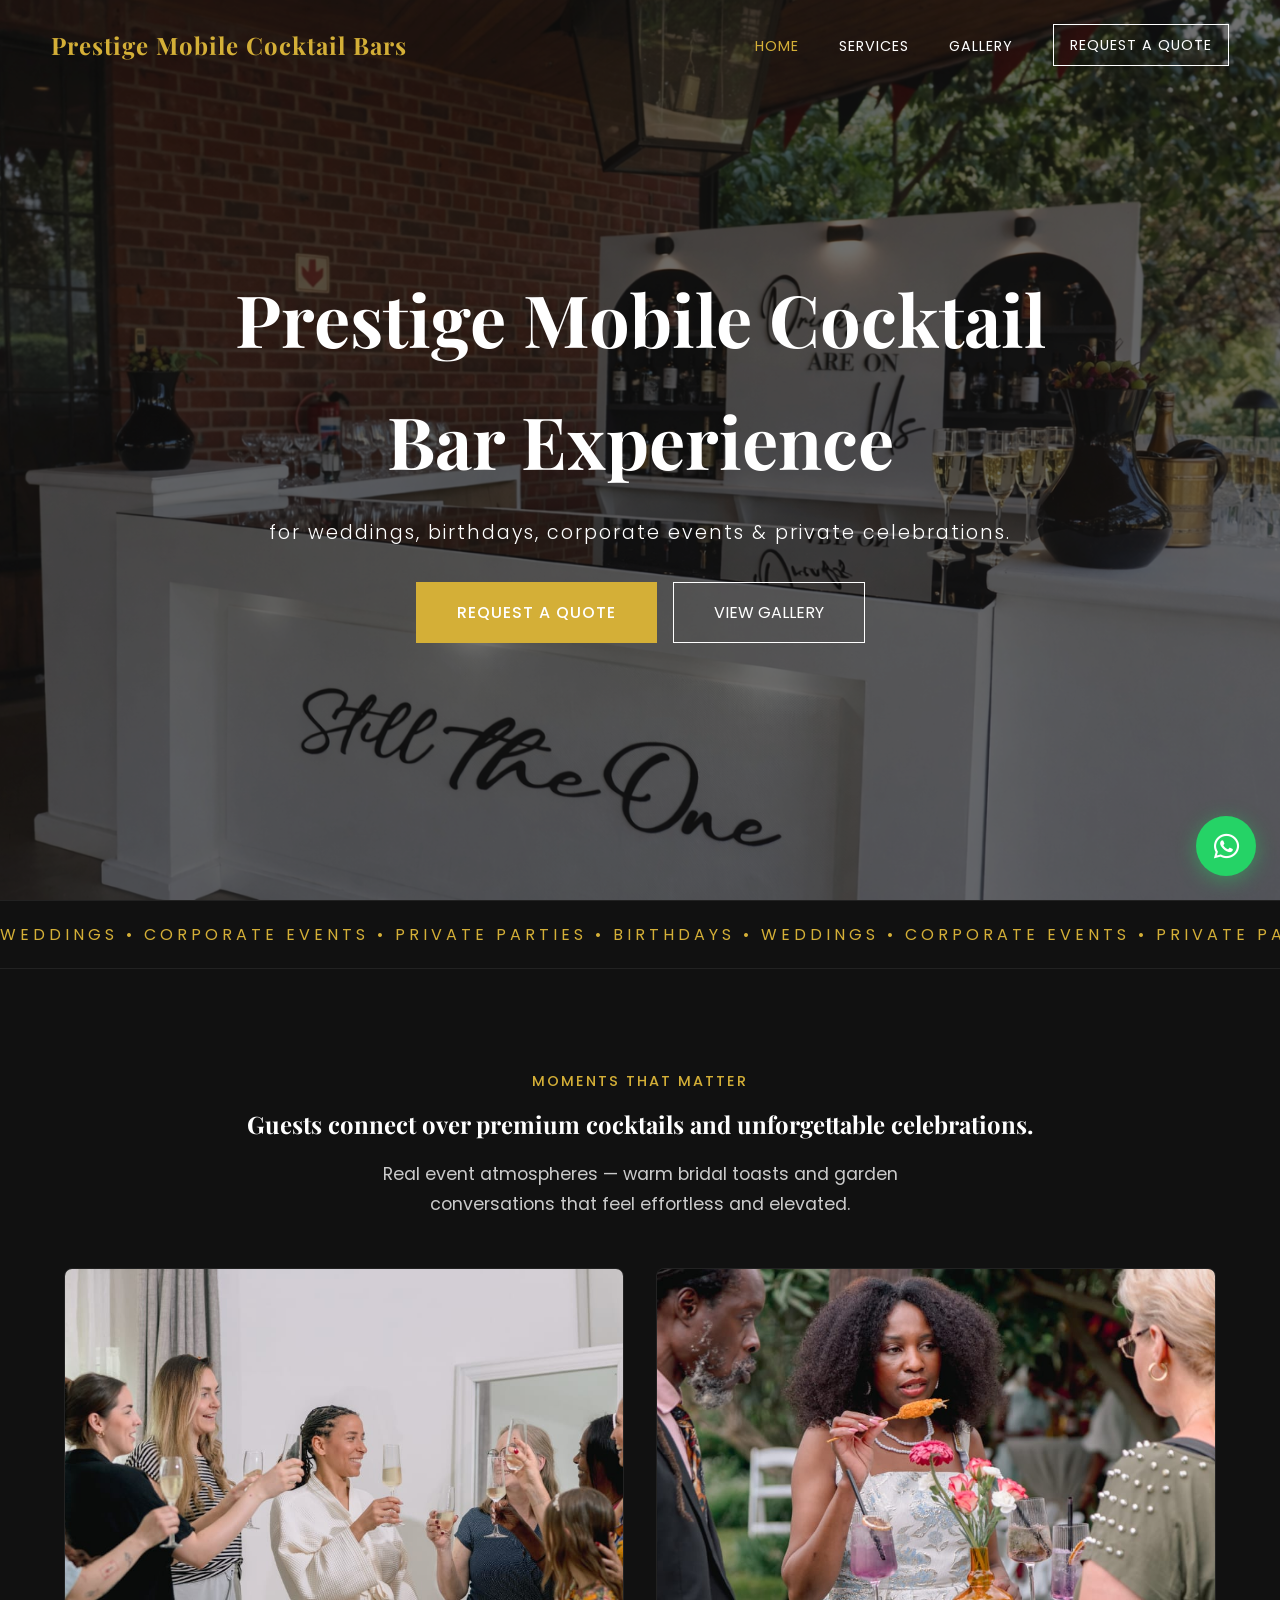
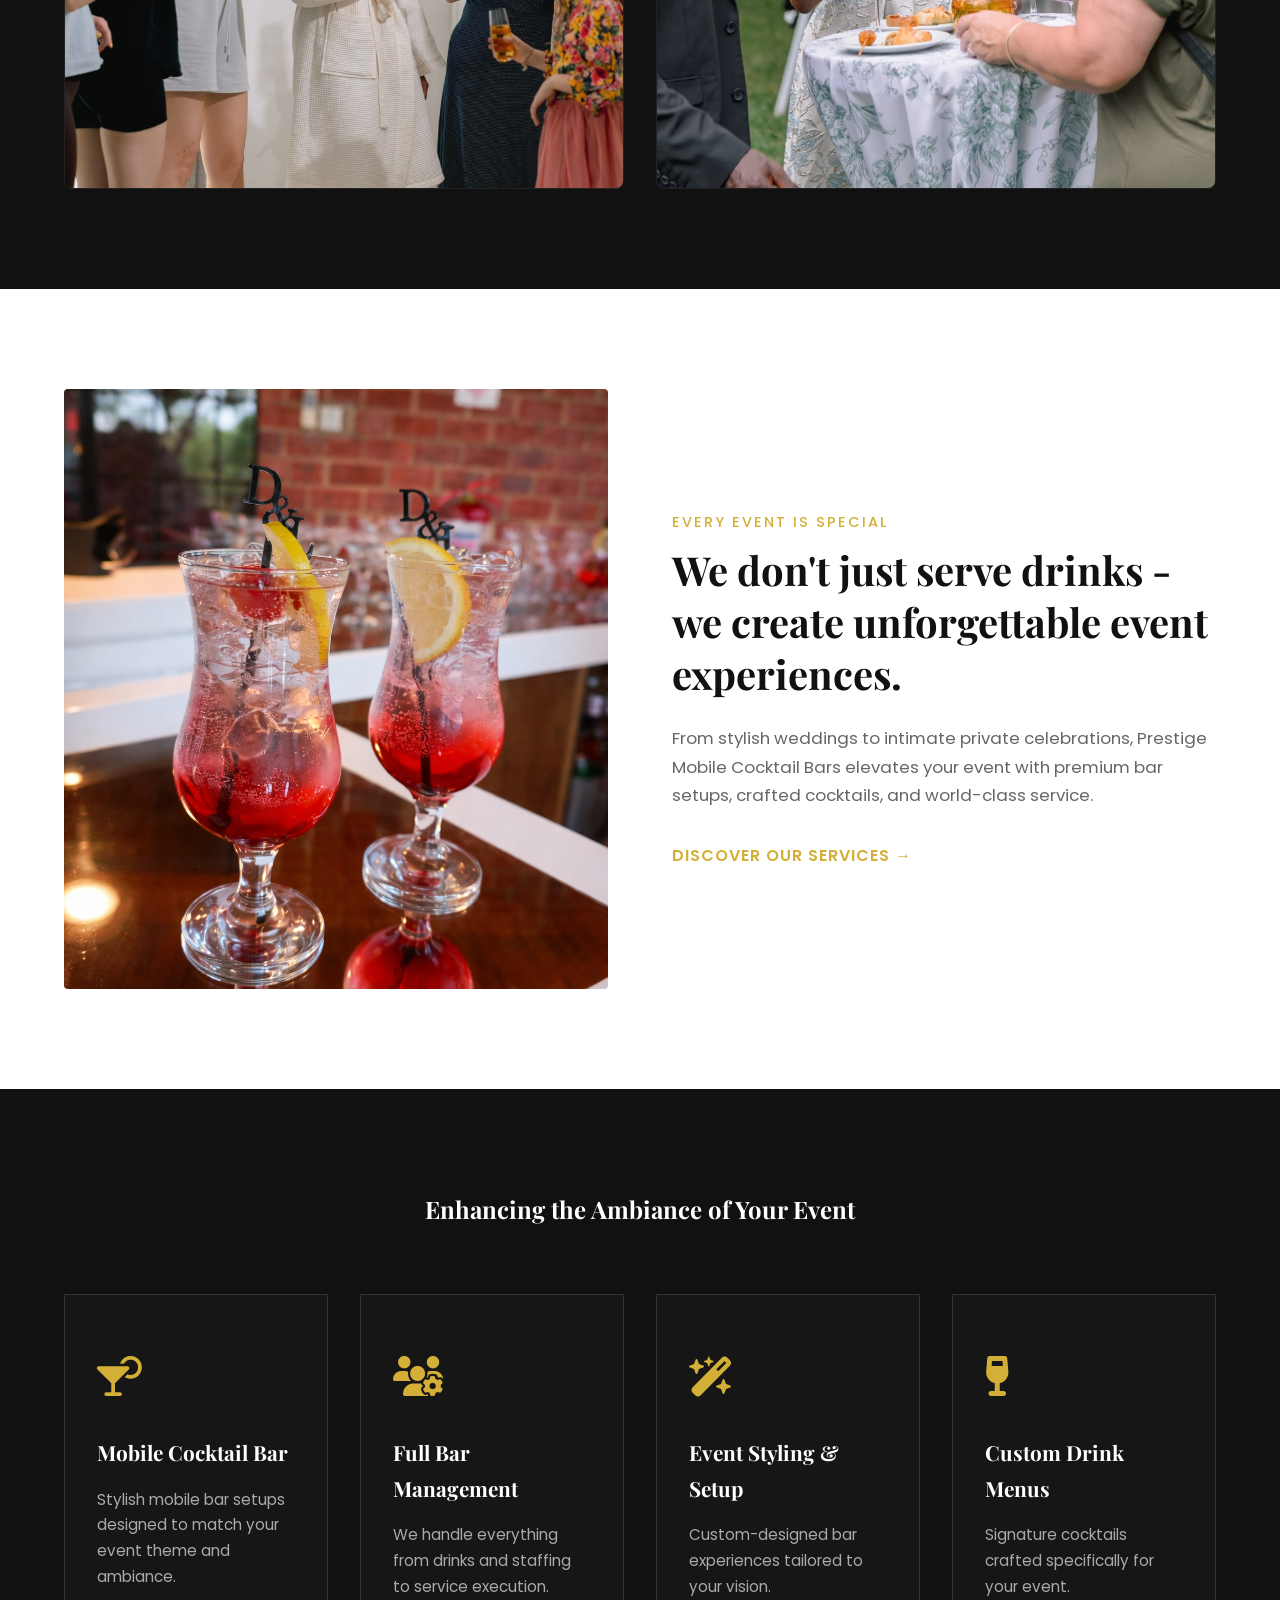
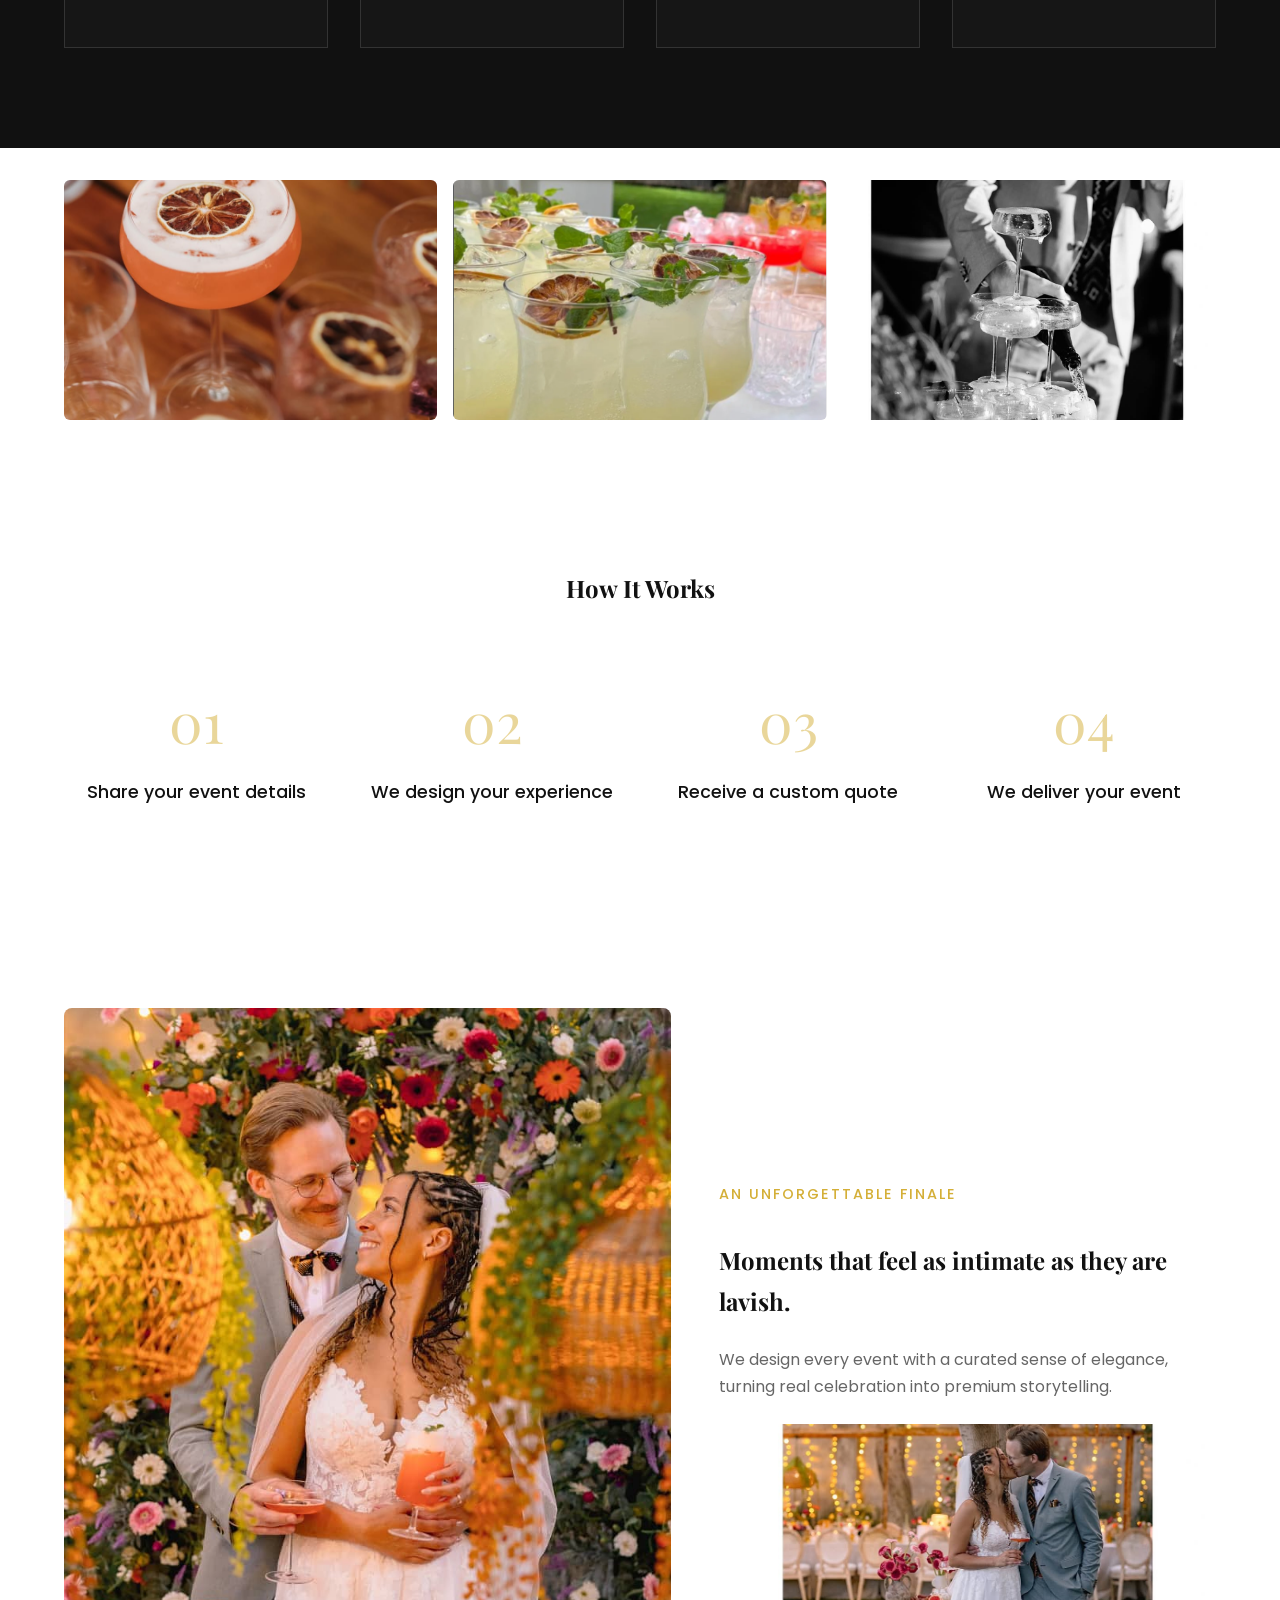
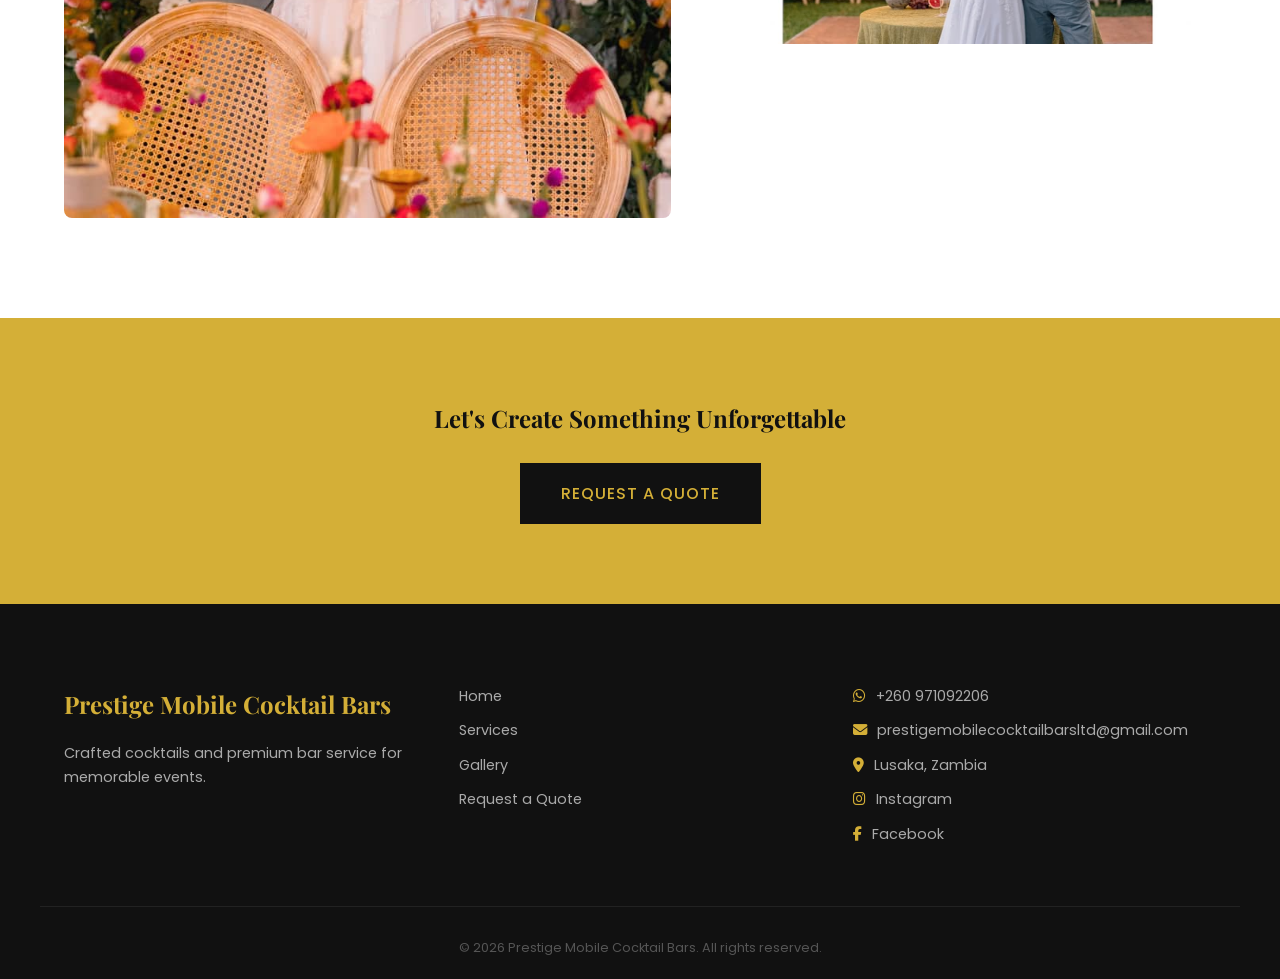
<file: index.html>
<!DOCTYPE html>
<html lang="en">
<head>
    <meta charset="UTF-8">
    <meta name="viewport" content="width=device-width, initial-scale=1.0">
    <title>Prestige Mobile Cocktail Bars | Premium Event Bar Services in Zambia</title>
    <meta name="description" content="Prestige Mobile Cocktail Bars delivers premium mobile cocktail bar services in Zambia. Book weddings, parties & corporate events in Lusaka for a stylish, unforgettable bar experience.">
    <meta name="keywords" content="Prestige Mobile Cocktail Bars, mobile cocktail bar Zambia, cocktail bar services Lusaka, event bar services Zambia, mobile cocktail bar hire Zambia, wedding cocktail bar, corporate event bar hire">
    <meta name="theme-color" content="#111111">
    <link rel="canonical" href="https://prestigemobilecocktailbars.com/">
    <link rel="icon" href="/favicon.ico" type="image/x-icon">
    <link rel="icon" type="image/png" sizes="32x32" href="favicon-32x32.png">
    <link rel="icon" type="image/png" sizes="48x48" href="favicon-48x48.png">
    <link rel="apple-touch-icon" sizes="180x180" href="apple-touch-icon.png">

    <meta property="og:title" content="Prestige Mobile Cocktail Bars | Premium Event Bar Services in Zambia">
    <meta property="og:description" content="Prestige Mobile Cocktail Bars delivers premium mobile cocktail bar services in Zambia. Book weddings, parties & corporate events in Lusaka.">
    <meta property="og:image" content="images/preview.jpg">
    <meta property="og:url" content="https://prestigemobilecocktailbars.com/">
    <meta property="og:type" content="website">
    <meta property="og:site_name" content="Prestige Mobile Cocktail Bars">

    <meta name="twitter:card" content="summary_large_image">
    <meta name="twitter:title" content="Prestige Mobile Cocktail Bars | Premium Event Bar Services in Zambia">
    <meta name="twitter:description" content="Prestige Mobile Cocktail Bars delivers premium mobile cocktail bar services in Zambia. Book weddings, parties & corporate events in Lusaka.">
    <meta name="twitter:image" content="images/preview.jpg">
    <meta name="google-site-verification" content="Dit5wyfINv4hKm94VANuq6SP2nDyPCKsMDd9LEHp4RI" />

    <script type="application/ld+json">
        {
          "@context": "https://schema.org",
          "@type": "LocalBusiness",
          "name": "Prestige Mobile Cocktail Bars",
          "description": "Prestige Mobile Cocktail Bars provides event bar services in Zambia, specializing in premium mobile cocktail bar hire for weddings, parties, and corporate events.",
          "url": "https://prestigemobilecocktailbars.com/",
          "telephone": "+260971092206",
          "address": {
            "@type": "PostalAddress",
            "addressLocality": "Lusaka",
            "addressRegion": "Lusaka",
            "addressCountry": "ZM"
          },
          "areaServed": ["Zambia"],
          "serviceType": "Event bar services"
        }
    </script>

    <link rel="preconnect" href="https://fonts.googleapis.com">
    <link rel="preconnect" href="https://fonts.gstatic.com" crossorigin>
    <link href="https://fonts.googleapis.com/css2?family=Playfair+Display:ital,wght@0,400;0,700;1,400&family=Poppins:wght@300;400;500;600&display=swap" rel="stylesheet">
    <link rel="stylesheet" href="https://cdnjs.cloudflare.com/ajax/libs/font-awesome/6.4.0/css/all.min.css">
    <link rel="stylesheet" href="css/style.css">
</head>
<body>
    <nav class="navbar" aria-label="Primary navigation">
        <div class="logo"><a href="index.html">Prestige Mobile Cocktail Bars</a></div>

        <input type="checkbox" id="nav-toggle" class="nav-toggle-input" aria-hidden="true">
        <label class="menu-toggle" for="nav-toggle" aria-label="Open menu" aria-controls="nav-drawer">
            <i class="fa-solid fa-bars icon-open"></i>
            <i class="fa-solid fa-xmark icon-close"></i>
        </label>

        <div class="nav-overlay" aria-hidden="true"></div>

        <ul class="nav-links" id="nav-drawer">
            <li><a href="index.html" class="active">Home</a></li>
            <li><a href="services.html">Services</a></li>
            <li><a href="gallery.html">Gallery</a></li>
            <li><a href="quote.html" class="btn-small">Request a Quote</a></li>
        </ul>
    </nav>

    <header class="hero">
        <div class="hero-overlay"></div>
        <div class="hero-content reveal">
            <h1>Prestige Mobile Cocktail Bar Experience</h1>
            <p>for weddings, birthdays, corporate events &amp; private celebrations.</p>
            <div class="hero-btns">
                <a href="quote.html" class="btn-primary">Request a Quote</a>
                <a href="gallery.html" class="btn-secondary">View Gallery</a>
            </div>
        </div>
    </header>

    <section class="social-proof">
        <div class="scroll-text">
            Weddings &bull; Corporate Events &bull; Private Parties &bull; Birthdays &bull; Weddings &bull; Corporate Events &bull; Private Parties &bull; Birthdays &bull; Weddings &bull; Corporate Events &bull; Private Parties &bull; Birthdays &bull;
        </div>
    </section>

    <section class="experience-section section-padding bg-dark">
        <div class="container">
            <div class="text-center reveal">
                <span class="subtitle">Moments that matter</span>
                <h2>Guests connect over premium cocktails and unforgettable celebrations.</h2>
                <p class="section-lead">Real event atmospheres — warm bridal toasts and garden conversations that feel effortless and elevated.</p>
            </div>
            <div class="experience-grid">
                <div class="experience-card reveal">
                    <img src="images/bridal-toast-indoor.jpg" alt="Bridal toast at a wedding" loading="lazy" decoding="async">
                    <div class="card-body">
                        <span>Bridal Toast</span>
                        <p>Elegant indoor celebrations brought to life with warm lighting, attentive service, and genuine moments.</p>
                    </div>
                </div>
                <div class="experience-card reveal">
                    <img src="images/garden-cocktail-conversation.jpg" alt="Guests enjoying cocktails in a garden" loading="lazy" decoding="async">
                    <div class="card-body">
                        <span>Garden Hospitality</span>
                        <p>Lush, intimate guest interactions elevated by our signature cocktail experience and graceful service.</p>
                    </div>
                </div>
            </div>
        </div>
    </section>

    <section class="about section-padding">
        <div class="container split-layout">
            <div class="image-box reveal-left">
                <img src="images/visual_1.png" alt="Elegant wedding bar setup" loading="lazy" decoding="async">
            </div>
            <div class="text-box reveal-right">
                <span class="subtitle">Every event is special</span>
                <h2>We don't just serve drinks - we create unforgettable event experiences.</h2>
                <p>From stylish weddings to intimate private celebrations, Prestige Mobile Cocktail Bars elevates your event with premium bar setups, crafted cocktails, and world-class service.</p>
                <a href="services.html" class="btn-text">Discover Our Services &rarr;</a>
            </div>
        </div>
    </section>

    <section class="services-preview section-padding bg-dark">
        <div class="container">
            <h2 class="text-center reveal">Enhancing the Ambiance of Your Event</h2>
            <div class="card-grid">
                <div class="card reveal">
                    <div class="icon"><i class="fa-solid fa-martini-glass-citrus"></i></div>
                    <h3>Mobile Cocktail Bar</h3>
                    <p>Stylish mobile bar setups designed to match your event theme and ambiance.</p>
                </div>
                <div class="card reveal">
                    <div class="icon"><i class="fa-solid fa-users-gear"></i></div>
                    <h3>Full Bar Management</h3>
                    <p>We handle everything from drinks and staffing to service execution.</p>
                </div>
                <div class="card reveal">
                    <div class="icon"><i class="fa-solid fa-wand-magic-sparkles"></i></div>
                    <h3>Event Styling &amp; Setup</h3>
                    <p>Custom-designed bar experiences tailored to your vision.</p>
                </div>
                <div class="card reveal">
                    <div class="icon"><i class="fa-solid fa-wine-glass"></i></div>
                    <h3>Custom Drink Menus</h3>
                    <p>Signature cocktails crafted specifically for your event.</p>
                </div>
            </div>
        </div>
    </section>

    <section class="image-divider">
        <div class="container">
            <div class="image-divider-grid reveal">
                <img src="images/signature-cocktails-closeup.jpg" alt="Signature cocktails closeup" loading="lazy" decoding="async">
                <img src="images/Citrus-cocktail-detail.png" alt="Citrus cocktail detail" loading="lazy" decoding="async">
                <img src="images/champagne-tower-bw.jpg" alt="Champagne tower black and white" loading="lazy" decoding="async">
            </div>
        </div>
    </section>

    <section class="how-it-works section-padding">
        <div class="container">
            <h2 class="text-center">How It Works</h2>
            <div class="steps-grid">
                <div class="step"><span>01</span><p>Share your event details</p></div>
                <div class="step"><span>02</span><p>We design your experience</p></div>
                <div class="step"><span>03</span><p>Receive a custom quote</p></div>
                <div class="step"><span>04</span><p>We deliver your event</p></div>
            </div>
        </div>
    </section>

    <section class="premium-story section-padding">
        <div class="container">
            <div class="story-grid reveal">
                <div class="story-visual">
                    <img src="images/romantic-couple-portrait.jpg" alt="Romantic couple portrait at a wedding" loading="lazy" decoding="async">
                </div>
                <div class="story-text">
                    <span class="subtitle">An unforgettable finale</span>
                    <h2>Moments that feel as intimate as they are lavish.</h2>
                    <p>We design every event with a curated sense of elegance, turning real celebration into premium storytelling.</p>
                    <div class="accent-image">
                        <img src="images/fairylight-wedding-kiss.jpg" alt="Couple sharing a kiss under wedding fairy lights" loading="lazy" decoding="async">
                    </div>
                </div>
            </div>
        </div>
    </section>

    <section class="cta bg-gold">
        <div class="container text-center">
            <h2>Let's Create Something Unforgettable</h2>
            <a href="quote.html" class="btn-primary dark cta-primary">Request a Quote</a>
        </div>
    </section>

    <footer class="footer">
        <div class="container footer-content">
            <div class="footer-brand">
                <h3>Prestige Mobile Cocktail Bars</h3>
                <p>Crafted cocktails and premium bar service for memorable events.</p>
            </div>
            <ul class="footer-links">
                <li><a href="index.html">Home</a></li>
                <li><a href="services.html">Services</a></li>
                <li><a href="gallery.html">Gallery</a></li>
                <li><a href="quote.html">Request a Quote</a></li>
            </ul>
            <div class="footer-contact">
                <p><i class="fa-brands fa-whatsapp"></i> +260 971092206</p>
                <p><i class="fa-solid fa-envelope"></i> prestigemobilecocktailbarsltd@gmail.com</p>
                <p><i class="fa-solid fa-location-dot"></i> Lusaka, Zambia</p>
                <p>
                    <i class="fa-brands fa-instagram"></i>
                    <a href="https://www.instagram.com/mobilecocktailbarzm/?__pwa=1" target="_blank" rel="noopener noreferrer">Instagram</a>
                </p>
                <p>
                    <i class="fa-brands fa-facebook-f"></i>
                    <a href="https://www.facebook.com/profile.php?id=100063787463363" target="_blank" rel="noopener noreferrer">Facebook</a>
                </p>
            </div>
        </div>
        <div class="footer-bottom">
            &copy; 2026 Prestige Mobile Cocktail Bars. All rights reserved.
        </div>
    </footer>

    <a href="https://wa.me/260971092206?text=Hello%20Prestige%20Mobile%20Cocktail%20Bars,%20I%20would%20like%20to%20know%20more%20about%20your%20services." target="_blank" rel="noopener noreferrer" class="whatsapp-float" aria-label="Chat on WhatsApp">
        <i class="fa-brands fa-whatsapp"></i>
    </a>

    <script src="js/main.js" defer></script>
</body>
</html>
</file>
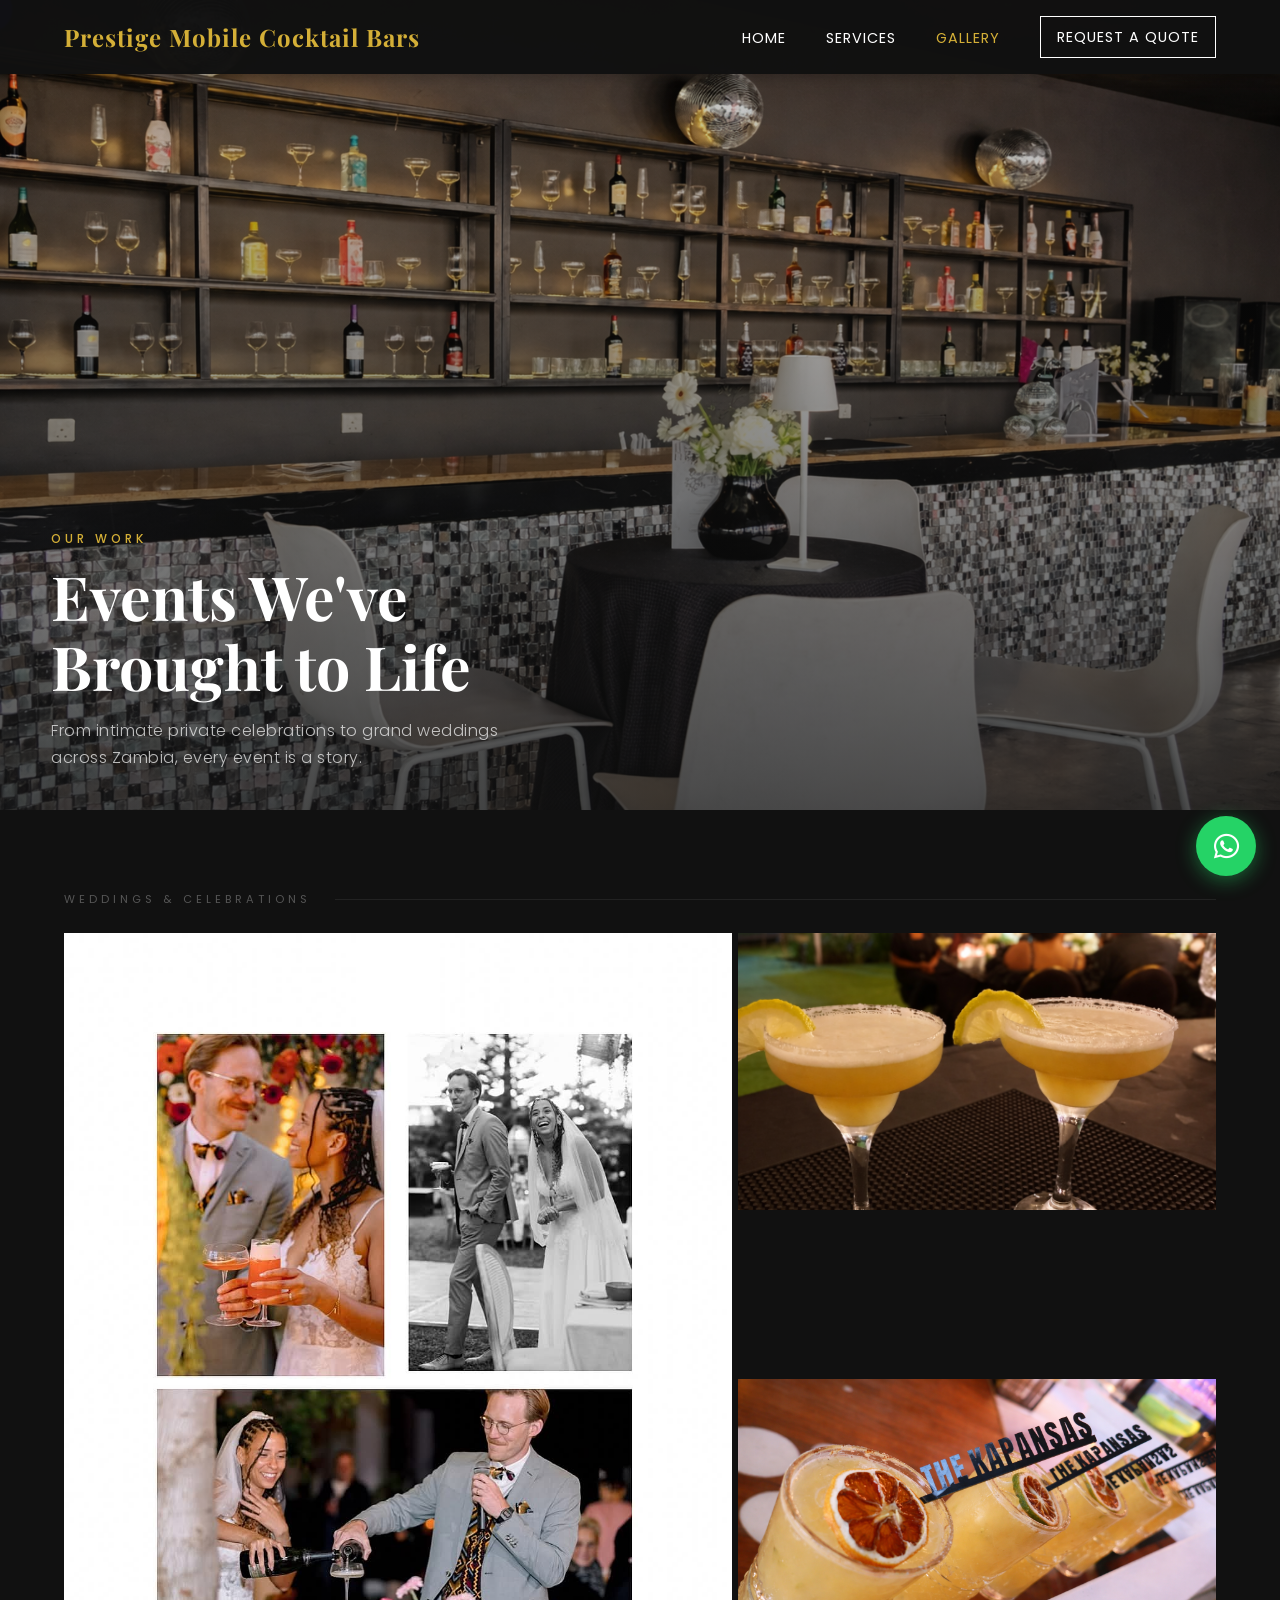
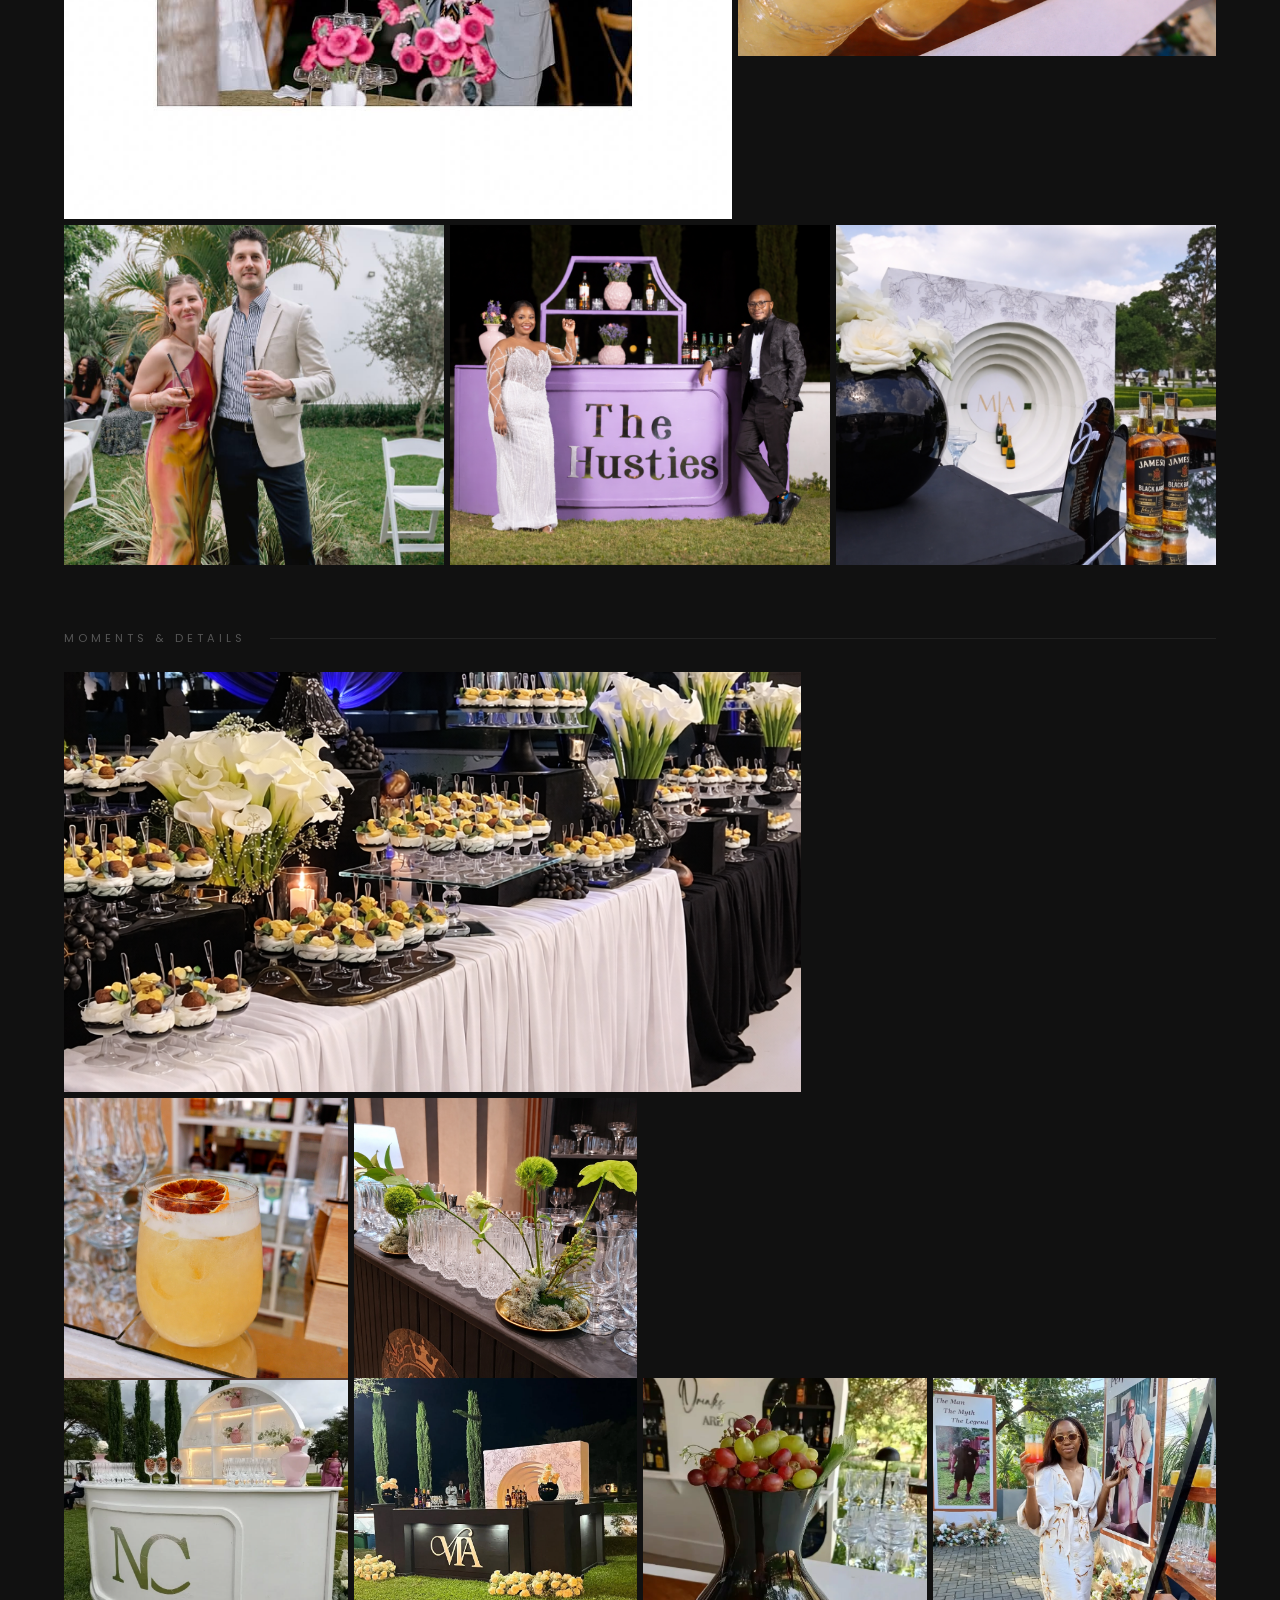
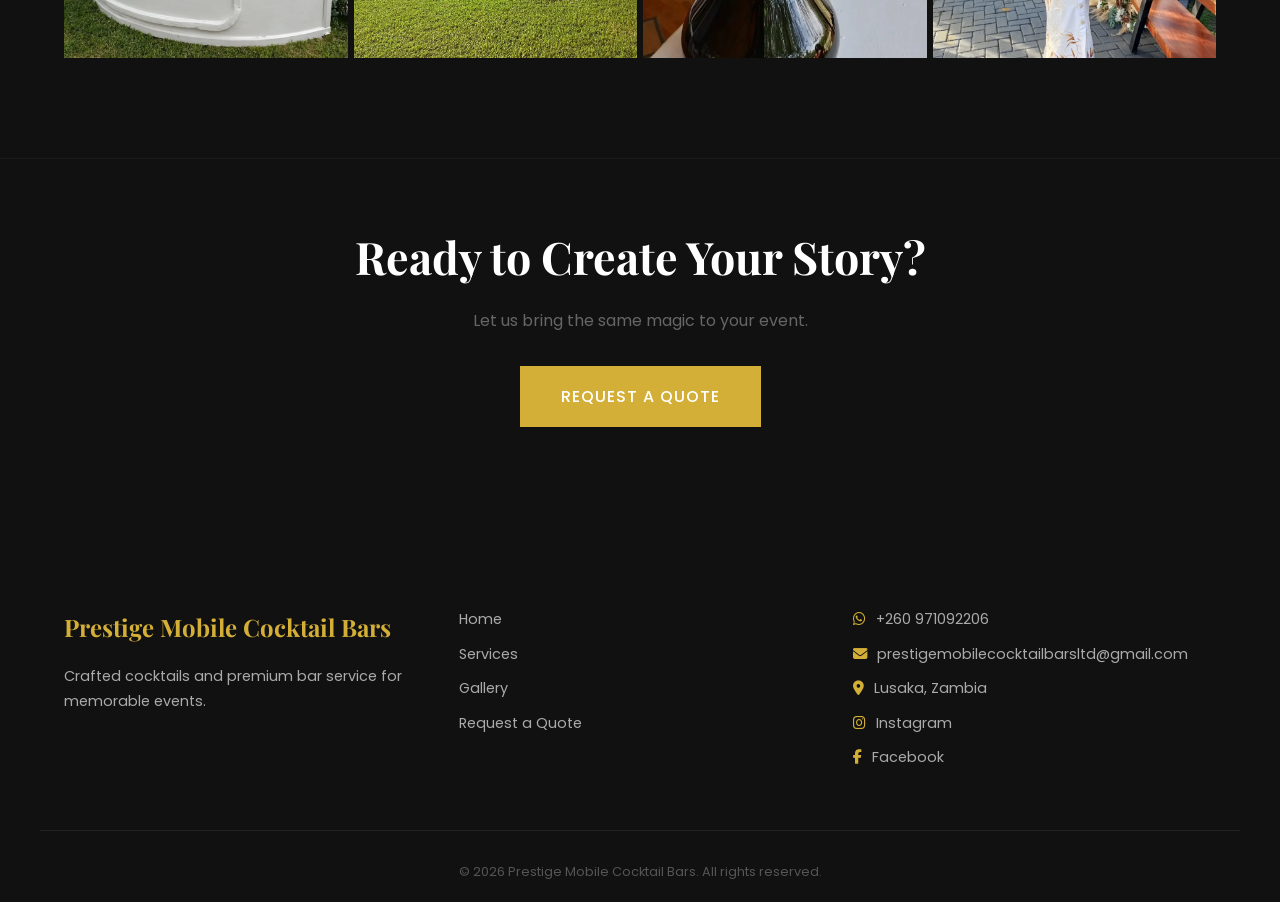
<file: gallery.html>
<!DOCTYPE html>
<html lang="en">
<head>
    <meta charset="UTF-8">
    <meta name="viewport" content="width=device-width, initial-scale=1.0">
    <title>Event Cocktail Bar Gallery | Prestige Mobile Cocktail Bars Zambia</title>
    <meta name="description" content="Explore the Event Cocktail Bar Gallery by Prestige Mobile Cocktail Bars in Zambia. See premium mobile cocktail bar setups for weddings, parties & corporate events across Lusaka.">
    <meta name="keywords" content="Event Cocktail Bar Gallery, mobile cocktail bar Zambia, cocktail bar services Lusaka, event bar services Zambia, wedding cocktail bar, cocktail bar hire Zambia">
    <meta name="theme-color" content="#111111">
    <link rel="canonical" href="https://prestigemobilecocktailbars.com/gallery.html">
    <link rel="icon" href="/favicon.ico" type="image/x-icon">
    <link rel="icon" type="image/png" sizes="32x32" href="favicon-32x32.png">
    <link rel="icon" type="image/png" sizes="48x48" href="favicon-48x48.png">
    <link rel="apple-touch-icon" sizes="180x180" href="apple-touch-icon.png">

    <meta property="og:title" content="Event Cocktail Bar Gallery | Prestige Mobile Cocktail Bars Zambia">
    <meta property="og:description" content="Explore premium mobile cocktail bar setups for events in Zambia with Prestige Mobile Cocktail Bars.">
    <meta property="og:image" content="images/preview.jpg">
    <meta property="og:url" content="https://prestigemobilecocktailbars.com/gallery.html">
    <meta property="og:type" content="website">
    <meta property="og:site_name" content="Prestige Mobile Cocktail Bars">

    <meta name="twitter:card" content="summary_large_image">
    <meta name="twitter:title" content="Event Cocktail Bar Gallery | Prestige Mobile Cocktail Bars Zambia">
    <meta name="twitter:description" content="Explore premium mobile cocktail bar setups for events in Zambia with Prestige Mobile Cocktail Bars.">
    <meta name="twitter:image" content="images/preview.jpg">

    <script type="application/ld+json">
        {
          "@context": "https://schema.org",
          "@type": "LocalBusiness",
          "name": "Prestige Mobile Cocktail Bars",
          "description": "Event bar services in Zambia including premium mobile cocktail bar hire for weddings, parties, and corporate events.",
          "url": "https://prestigemobilecocktailbars.com/gallery.html",
          "telephone": "+260971092206",
          "address": {
            "@type": "PostalAddress",
            "addressLocality": "Lusaka",
            "addressRegion": "Lusaka",
            "addressCountry": "ZM"
          },
          "areaServed": ["Zambia"],
          "serviceType": "Event bar services"
        }
    </script>

    <link rel="preconnect" href="https://fonts.googleapis.com">
    <link rel="preconnect" href="https://fonts.gstatic.com" crossorigin>
    <link href="https://fonts.googleapis.com/css2?family=Playfair+Display:ital,wght@0,400;0,700;1,400&family=Poppins:wght@300;400;500;600&display=swap" rel="stylesheet">
    <link rel="stylesheet" href="https://cdnjs.cloudflare.com/ajax/libs/font-awesome/6.4.0/css/all.min.css">
    <link rel="stylesheet" href="css/style.css">
</head>
<body class="page-black">
    <nav class="navbar scrolled" aria-label="Primary navigation">
        <div class="logo"><a href="index.html">Prestige Mobile Cocktail Bars</a></div>

        <input type="checkbox" id="nav-toggle" class="nav-toggle-input" aria-hidden="true">
        <label class="menu-toggle" for="nav-toggle" aria-label="Open menu" aria-controls="nav-drawer">
            <i class="fa-solid fa-bars icon-open"></i>
            <i class="fa-solid fa-xmark icon-close"></i>
        </label>

        <div class="nav-overlay" aria-hidden="true"></div>

        <ul class="nav-links" id="nav-drawer">
            <li><a href="index.html">Home</a></li>
            <li><a href="services.html">Services</a></li>
            <li><a href="gallery.html" class="active">Gallery</a></li>
            <li><a href="quote.html" class="btn-small">Request a Quote</a></li>
        </ul>
    </nav>

    <!-- Hero -->
    <div class="gallery-hero">
        <div class="gallery-hero-overlay"></div>
        <div class="gallery-hero-content reveal">
            <span class="eyebrow">Our Work</span>
            <h1>Events We've Brought to Life</h1>
            <p>From intimate private celebrations to grand weddings across Zambia, every event is a story.</p>
        </div>
    </div>

    <!-- Gallery Grid -->
    <section class="gallery-section">
        <div class="container">

            <div class="gallery-label reveal">
                <span>Weddings &amp; Celebrations</span>
            </div>

            <!-- Row 1: Featured + stacked -->
            <div class="row-featured reveal">
                <div class="img-wrap img-main">
                    <img src="images/wedding-gallery-collage.jpg" alt="Wedding gallery collage" loading="lazy" decoding="async">
                    <div class="overlay"></div>
                    <div class="img-caption">
                        <span>beautifully served</span>
                        <p>Crafted cocktails that turn every moment into an experience</p>
                    </div>
                </div>
                <div class="img-wrap img-stack">
                    <img src="images/gallery-img_4.png" alt="Wedding bar setup" loading="lazy" decoding="async">
                    <div class="overlay"></div>
                </div>
                <div class="img-wrap img-stack">
                    <img src="images/gallery-img_5.png" alt="Intimate private event" loading="lazy" decoding="async">
                    <div class="overlay"></div>
                    <div class="img-caption">
                        <span>perfectly balanced</span>
                        <p>Fresh, handcrafted drinks made to impress every guest</p>
                    </div>
                </div>
            </div>

            <!-- Row 2: Three equal -->
            <div class="row-trio reveal">
                <div class="img-wrap">
                    <img src="images/wedding-guests-portrait.jpg" alt="Luxury event couple enjoying drinks" loading="lazy" decoding="async">
                    <div class="overlay"></div>
                    <div class="img-caption">
                        <span>Ready to serve, styled to impress</span>
                        <p>A clean, elegant setup designed for seamless service</p>
                    </div>
                </div>
                <div class="img-wrap">
                    <img src="images/gallery-img_7.png" alt="Corporate event drinks" loading="lazy" decoding="async">
                    <div class="overlay"></div>
                    <div class="img-caption">
                        <span>Designed to stand out</span>
                        <p>A bold, stylish bar experience that captures attention</p>
                    </div>
                </div>
                <div class="img-wrap">
                    <img src="images/gallery-img_8.png" alt="Corporate networking bar" loading="lazy" decoding="async">
                    <div class="overlay"></div>
                    <div class="img-caption">
                        <span>Luxury in every detail</span>
                        <p>Premium spirits presented with refined, high-end service</p>
                    </div>
                </div>
            </div>

            <div class="gallery-label reveal gallery-spacer">
                <span>Moments &amp; Details</span>
            </div>

            <!-- Row 3: Wide + portrait -->
            <div class="row-split reveal">
                <div class="img-wrap">
                    <img src="images/gallery-img_10.png" alt="Elegant dinner setting" loading="lazy" decoding="async">
                    <div class="overlay"></div>
                    <div class="img-caption">
                        <span>Ambiance</span>
                        <p>The setting is everything</p>
                    </div>
                </div>
                <div class="img-wrap">
                    <img src="images/wedding-reception-laughter.jpg" alt="Wedding reception laughter" loading="lazy" decoding="async">
                    <div class="overlay"></div>
                    <div class="img-caption">
                        <span>Craft</span>
                        <p>Every detail considered</p>
                    </div>
                </div>
            </div>

            <!-- Row 4: Four small -->
            <div class="row-quad reveal">
                <div class="img-wrap">
                    <img src="images/gallery-img_11.png" alt="Cocktail close up" loading="lazy" decoding="async">
                    <div class="overlay"></div>
                </div>
                <div class="img-wrap">
                    <img src="images/gallery-img_12.png" alt="Bar setup detail" loading="lazy" decoding="async">
                    <div class="overlay"></div>
                </div>
                <div class="img-wrap">
                    <img src="images/gallery-img_13.png" alt="Drinks being prepared" loading="lazy" decoding="async">
                    <div class="overlay"></div>
                </div>
                <div class="img-wrap">
                    <img src="images/gallery-img_14.png" alt="Event atmosphere" loading="lazy" decoding="async">
                    <div class="overlay"></div>
                </div>
            </div>

            <div class="row-quad reveal">
                <div class="img-wrap">
                    <img src="images/gallery-img_15.png" alt="Cocktail close up" loading="lazy" decoding="async">
                    <div class="overlay"></div>
                </div>
                <div class="img-wrap">
                    <img src="images/gallery-img_16.png" alt="Bar setup detail" loading="lazy" decoding="async">
                    <div class="overlay"></div>
                </div>
                <div class="img-wrap">
                    <img src="images/gallery-img_17.png" alt="Drinks being prepared" loading="lazy" decoding="async">
                    <div class="overlay"></div>
                </div>
                <div class="img-wrap">
                    <img src="images/gallery-img_18.png" alt="Event atmosphere" loading="lazy" decoding="async">
                    <div class="overlay"></div>
                </div>
            </div>

        </div>
    </section>

    <!-- CTA -->
    <div class="gallery-cta">
        <div class="container">
            <h2 class="reveal">Ready to Create Your Story?</h2>
            <p class="reveal">Let us bring the same magic to your event.</p>
            <a href="quote.html" class="btn-primary reveal">Request a Quote</a>
        </div>
    </div>

    <footer class="footer">
        <div class="container footer-content">
            <div class="footer-brand">
                <h3>Prestige Mobile Cocktail Bars</h3>
                <p>Crafted cocktails and premium bar service for memorable events.</p>
            </div>
            <ul class="footer-links">
                <li><a href="index.html">Home</a></li>
                <li><a href="services.html">Services</a></li>
                <li><a href="gallery.html">Gallery</a></li>
                <li><a href="quote.html">Request a Quote</a></li>
            </ul>
            <div class="footer-contact">
                <p><i class="fa-brands fa-whatsapp"></i> +260 971092206</p>
                <p><i class="fa-solid fa-envelope"></i> prestigemobilecocktailbarsltd@gmail.com</p>
                <p><i class="fa-solid fa-location-dot"></i> Lusaka, Zambia</p>
                <p>
                    <i class="fa-brands fa-instagram"></i>
                    <a href="https://www.instagram.com/mobilecocktailbarzm/?__pwa=1" target="_blank" rel="noopener noreferrer">Instagram</a>
                </p>
                <p>
                    <i class="fa-brands fa-facebook-f"></i>
                    <a href="https://www.facebook.com/profile.php?id=100063787463363" target="_blank" rel="noopener noreferrer">Facebook</a>
                </p>
            </div>
        </div>
        <div class="footer-bottom">
            &copy; 2026 Prestige Mobile Cocktail Bars. All rights reserved.
        </div>
    </footer>

    <a href="https://wa.me/260971092206?text=Hello%20Prestige%20Mobile%20Cocktail%20Bars,%20I%20would%20like%20to%20know%20more%20about%20your%20services." target="_blank" rel="noopener noreferrer" class="whatsapp-float" aria-label="Chat on WhatsApp">
        <i class="fa-brands fa-whatsapp"></i>
    </a>

    <script src="js/main.js" defer></script>
</body>
</html>
</file>
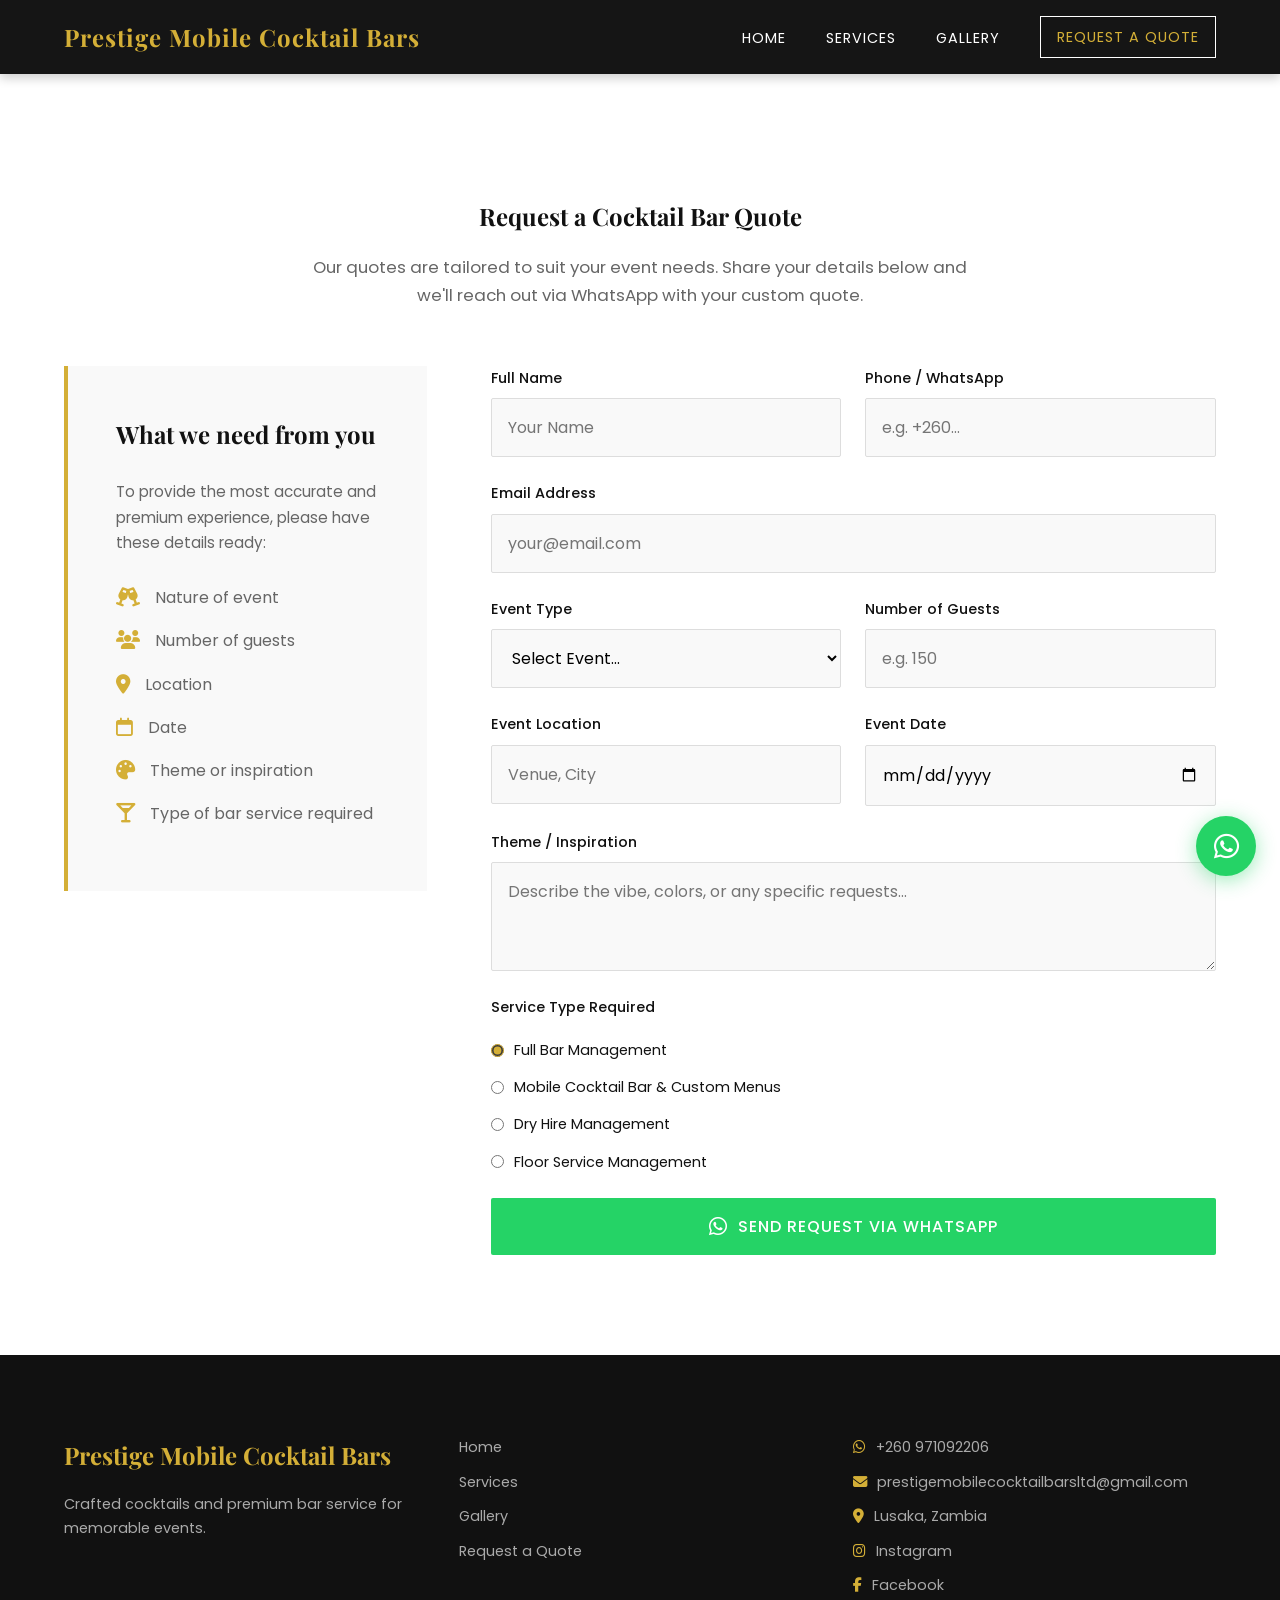
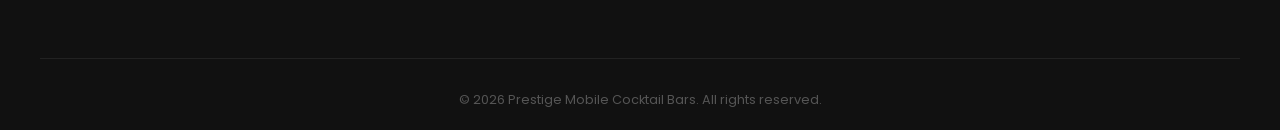
<file: quote.html>
<!DOCTYPE html>
<html lang="en">
<head>
    <meta charset="UTF-8">
    <meta name="viewport" content="width=device-width, initial-scale=1.0">
    <title>Request a Cocktail Bar Quote | Prestige Mobile Cocktail Bars Zambia</title>
    <meta name="description" content="Request a cocktail bar quote from Prestige Mobile Cocktail Bars in Zambia. Share your event details and get a custom quote via WhatsApp for weddings, parties & corporate events.">
    <meta name="keywords" content="Request a cocktail bar quote, mobile cocktail bar Zambia, event bar services Zambia, cocktail bar services Lusaka, wedding cocktail bar, mobile cocktail bar hire Zambia">
    <meta name="theme-color" content="#111111">
    <link rel="canonical" href="https://prestigemobilecocktailbars.com/quote.html">
    <link rel="icon" href="/favicon.ico" type="image/x-icon">
    <link rel="icon" type="image/png" sizes="32x32" href="favicon-32x32.png">
    <link rel="icon" type="image/png" sizes="48x48" href="favicon-48x48.png">
    <link rel="apple-touch-icon" sizes="180x180" href="apple-touch-icon.png">

    <meta property="og:title" content="Request a Cocktail Bar Quote | Prestige Mobile Cocktail Bars Zambia">
    <meta property="og:description" content="Request a cocktail bar quote from Prestige Mobile Cocktail Bars in Zambia. Share your event details and get a custom quote via WhatsApp.">
    <meta property="og:image" content="images/preview.jpg">
    <meta property="og:url" content="https://prestigemobilecocktailbars.com/quote.html">
    <meta property="og:type" content="website">
    <meta property="og:site_name" content="Prestige Mobile Cocktail Bars">

    <meta name="twitter:card" content="summary_large_image">
    <meta name="twitter:title" content="Request a Cocktail Bar Quote | Prestige Mobile Cocktail Bars Zambia">
    <meta name="twitter:description" content="Request a cocktail bar quote from Prestige Mobile Cocktail Bars in Zambia. Share your event details and get a custom quote via WhatsApp.">
    <meta name="twitter:image" content="images/preview.jpg">

    <script type="application/ld+json">
        {
          "@context": "https://schema.org",
          "@type": "LocalBusiness",
          "name": "Prestige Mobile Cocktail Bars",
          "description": "Event bar services in Zambia including premium mobile cocktail bar hire for weddings, parties, and corporate events.",
          "url": "https://prestigemobilecocktailbars.com/quote.html",
          "telephone": "+260971092206",
          "address": {
            "@type": "PostalAddress",
            "addressLocality": "Lusaka",
            "addressRegion": "Lusaka",
            "addressCountry": "ZM"
          },
          "areaServed": ["Zambia"],
          "serviceType": "Event bar services"
        }
    </script>

    <link rel="preconnect" href="https://fonts.googleapis.com">
    <link rel="preconnect" href="https://fonts.gstatic.com" crossorigin>
    <link href="https://fonts.googleapis.com/css2?family=Playfair+Display:ital,wght@0,400;0,700;1,400&family=Poppins:wght@300;400;500;600&display=swap" rel="stylesheet">
    <link rel="stylesheet" href="https://cdnjs.cloudflare.com/ajax/libs/font-awesome/6.4.0/css/all.min.css">
    <link rel="stylesheet" href="css/style.css">
</head>
<body>
    <nav class="navbar scrolled" aria-label="Primary navigation">
        <div class="logo"><a href="index.html">Prestige Mobile Cocktail Bars</a></div>

        <input type="checkbox" id="nav-toggle" class="nav-toggle-input" aria-hidden="true">
        <label class="menu-toggle" for="nav-toggle" aria-label="Open menu" aria-controls="nav-drawer">
            <i class="fa-solid fa-bars icon-open"></i>
            <i class="fa-solid fa-xmark icon-close"></i>
        </label>

        <div class="nav-overlay" aria-hidden="true"></div>

        <ul class="nav-links" id="nav-drawer">
            <li><a href="index.html">Home</a></li>
            <li><a href="services.html">Services</a></li>
            <li><a href="gallery.html">Gallery</a></li>
            <li><a href="quote.html" class="active btn-small">Request a Quote</a></li>
        </ul>
    </nav>

    <section class="section-padding nav-offset">
        <div class="container">
            <div class="text-center reveal quote-lead" >
                <h1>Request a Cocktail Bar Quote</h1>
                <p class="section-lead section-lead-sm">
                    Our quotes are tailored to suit your event needs. Share your details below and we'll reach out via WhatsApp with your custom quote.
                </p>
            </div>

            <div class="quote-wrapper">
                <div class="requirements-box reveal-left">
                    <h3>What we need from you</h3>
                    <p class="requirements-lead">
                        To provide the most accurate and premium experience, please have these details ready:
                    </p>
                    <ul>
                        <li><i class="fa-solid fa-champagne-glasses"></i> Nature of event</li>
                        <li><i class="fa-solid fa-users"></i> Number of guests</li>
                        <li><i class="fa-solid fa-location-dot"></i> Location</li>
                        <li><i class="fa-regular fa-calendar"></i> Date</li>
                        <li><i class="fa-solid fa-palette"></i> Theme or inspiration</li>
                        <li><i class="fa-solid fa-martini-glass"></i> Type of bar service required</li>
                    </ul>
                </div>

                <div class="form-container reveal-right">
                    <form id="quoteForm" class="quote-form" action="https://wa.me/260971092206" method="get" target="_blank">
                        <input type="hidden" id="wa-text" name="text" value="Hello Prestige Mobile Cocktail Bars! I would like to request a quote.">
                        <div class="form-row">
                            <div class="form-group">
                                <label for="q-name">Full Name</label>
                                <input type="text" id="q-name" required placeholder="Your Name" autocomplete="name">
                            </div>
                            <div class="form-group">
                                <label for="q-phone">Phone / WhatsApp</label>
                                <input type="tel" id="q-phone" required placeholder="e.g. +260..." autocomplete="tel">
                            </div>
                        </div>
                        <div class="form-group">
                            <label for="q-email">Email Address</label>
                            <input type="email" id="q-email" required placeholder="your@email.com" autocomplete="email">
                        </div>
                        <div class="form-row">
                            <div class="form-group">
                                <label for="q-type">Event Type</label>
                                <select id="q-type" required>
                                    <option value="">Select Event...</option>
                                    <option value="Wedding">Wedding</option>
                                    <option value="Birthday">Birthday</option>
                                    <option value="Corporate Event">Corporate Event</option>
                                    <option value="Private Party">Private Party</option>
                                </select>
                            </div>
                            <div class="form-group">
                                <label for="q-guests">Number of Guests</label>
                                <input type="number" id="q-guests" required placeholder="e.g. 150">
                            </div>
                        </div>
                        <div class="form-row">
                            <div class="form-group">
                                <label for="q-location">Event Location</label>
                                <input type="text" id="q-location" required placeholder="Venue, City">
                            </div>
                            <div class="form-group">
                                <label for="q-date">Event Date</label>
                                <input type="date" id="q-date" required>
                            </div>
                        </div>
                        <div class="form-group">
                            <label for="q-theme">Theme / Inspiration</label>
                            <textarea id="q-theme" rows="3" placeholder="Describe the vibe, colors, or any specific requests..."></textarea>
                        </div>
                        <div class="form-group">
                            <label>Service Type Required</label>
                            <div class="radio-group">
                                <label><input type="radio" name="service" value="Full Bar Management" checked> Full Bar Management</label>
                                <label><input type="radio" name="service" value="Mobile Cocktail Bar & Custom Menus"> Mobile Cocktail Bar &amp; Custom Menus</label>
                                <label><input type="radio" name="service" value="Dry Hire Management"> Dry Hire Management</label>
                                <label><input type="radio" name="service" value="Floor Service Management"> Floor Service Management</label>
                            </div>
                        </div>
                        <button type="submit" class="btn-whatsapp">
                            <i class="fa-brands fa-whatsapp"></i> Send Request via WhatsApp
                        </button>
                    </form>
                </div>
            </div>
        </div>
    </section>

    <footer class="footer">
        <div class="container footer-content">
            <div class="footer-brand">
                <h3>Prestige Mobile Cocktail Bars</h3>
                <p>Crafted cocktails and premium bar service for memorable events.</p>
            </div>
            <ul class="footer-links">
                <li><a href="index.html">Home</a></li>
                <li><a href="services.html">Services</a></li>
                <li><a href="gallery.html">Gallery</a></li>
                <li><a href="quote.html">Request a Quote</a></li>
            </ul>
            <div class="footer-contact">
                <p><i class="fa-brands fa-whatsapp"></i> +260 971092206</p>
                <p><i class="fa-solid fa-envelope"></i> prestigemobilecocktailbarsltd@gmail.com</p>
                <p><i class="fa-solid fa-location-dot"></i> Lusaka, Zambia</p>
                <p>
                    <i class="fa-brands fa-instagram"></i>
                    <a href="https://www.instagram.com/mobilecocktailbarzm/?__pwa=1" target="_blank" rel="noopener noreferrer">Instagram</a>
                </p>
                <p>
                    <i class="fa-brands fa-facebook-f"></i>
                    <a href="https://www.facebook.com/profile.php?id=100063787463363" target="_blank" rel="noopener noreferrer">Facebook</a>
                </p>
            </div>
        </div>
        <div class="footer-bottom">
            &copy; 2026 Prestige Mobile Cocktail Bars. All rights reserved.
        </div>
    </footer>

    <a href="https://wa.me/260971092206?text=Hello%20Prestige%20Mobile%20Cocktail%20Bars,%20I%20would%20like%20to%20know%20more%20about%20your%20services." target="_blank" rel="noopener noreferrer" class="whatsapp-float" aria-label="Chat on WhatsApp">
        <i class="fa-brands fa-whatsapp"></i>
    </a>

    <script src="js/main.js" defer></script>
</body>
</html>
</file>
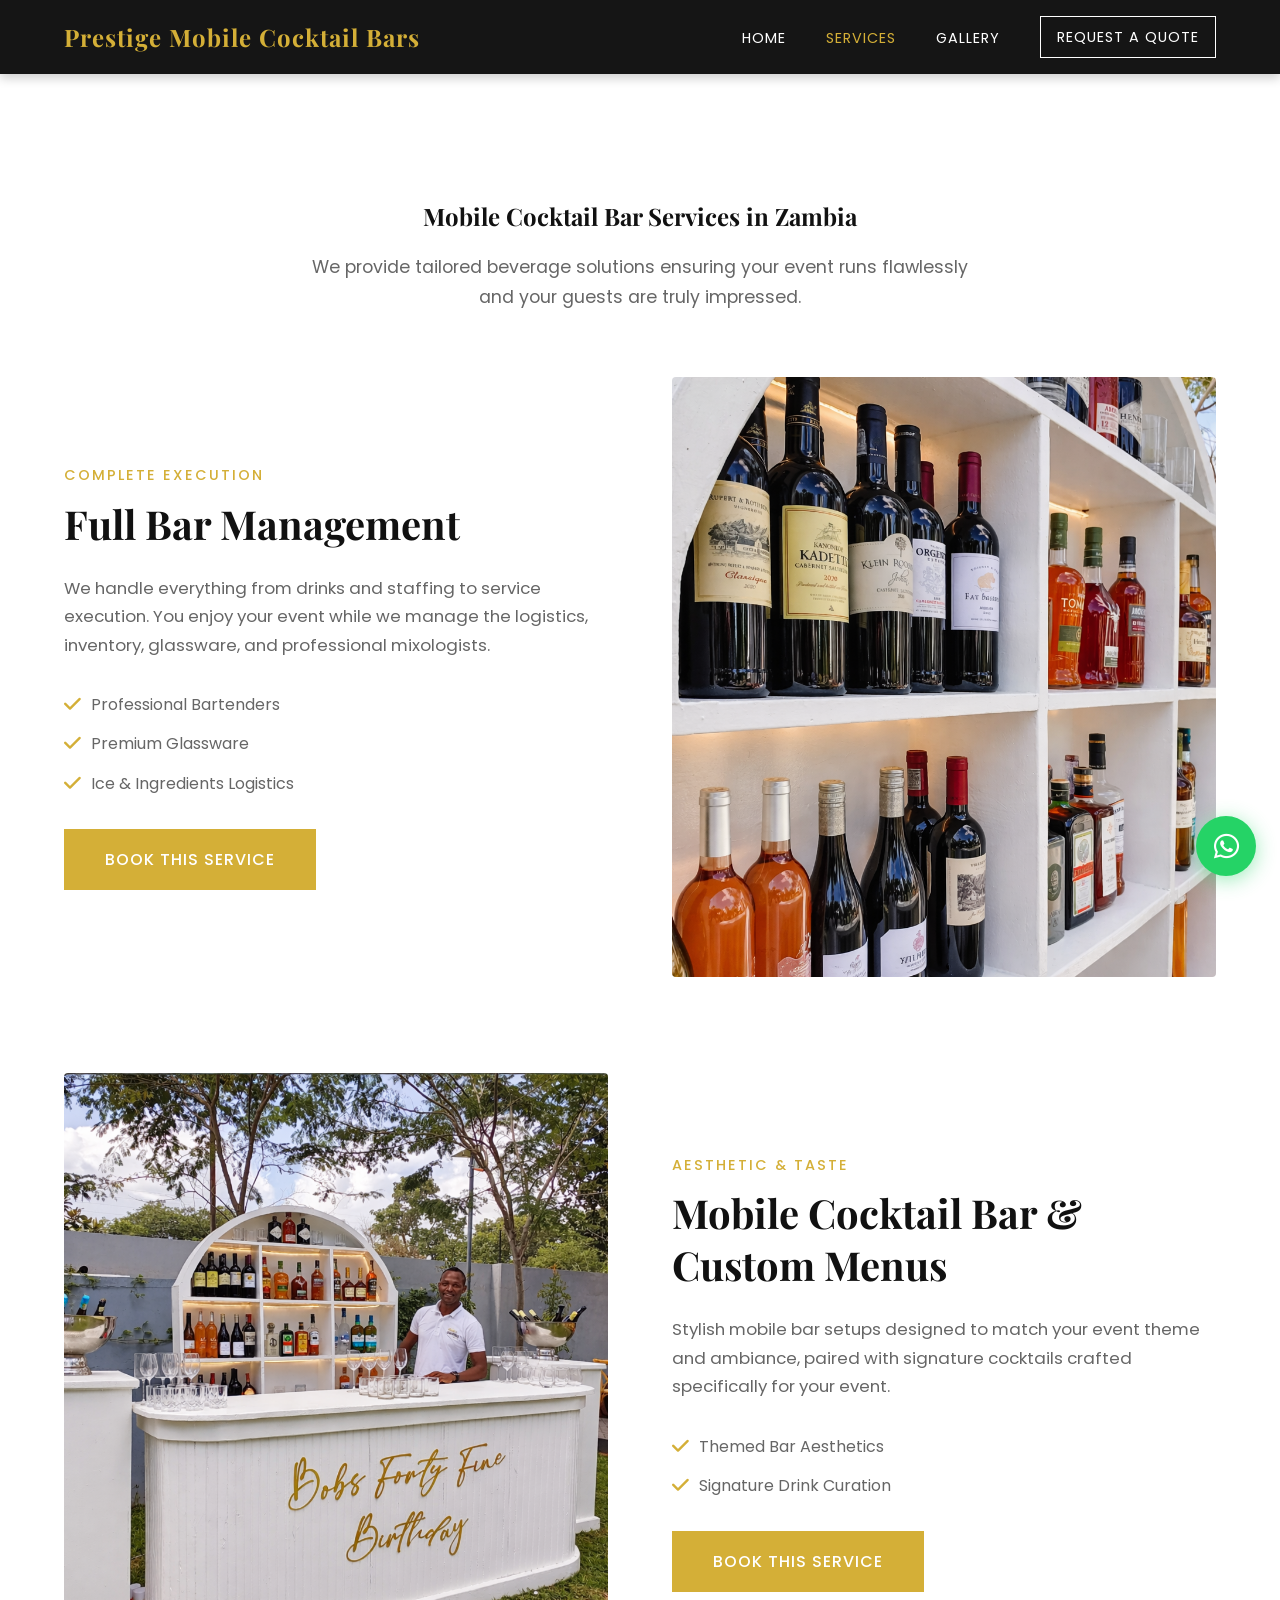
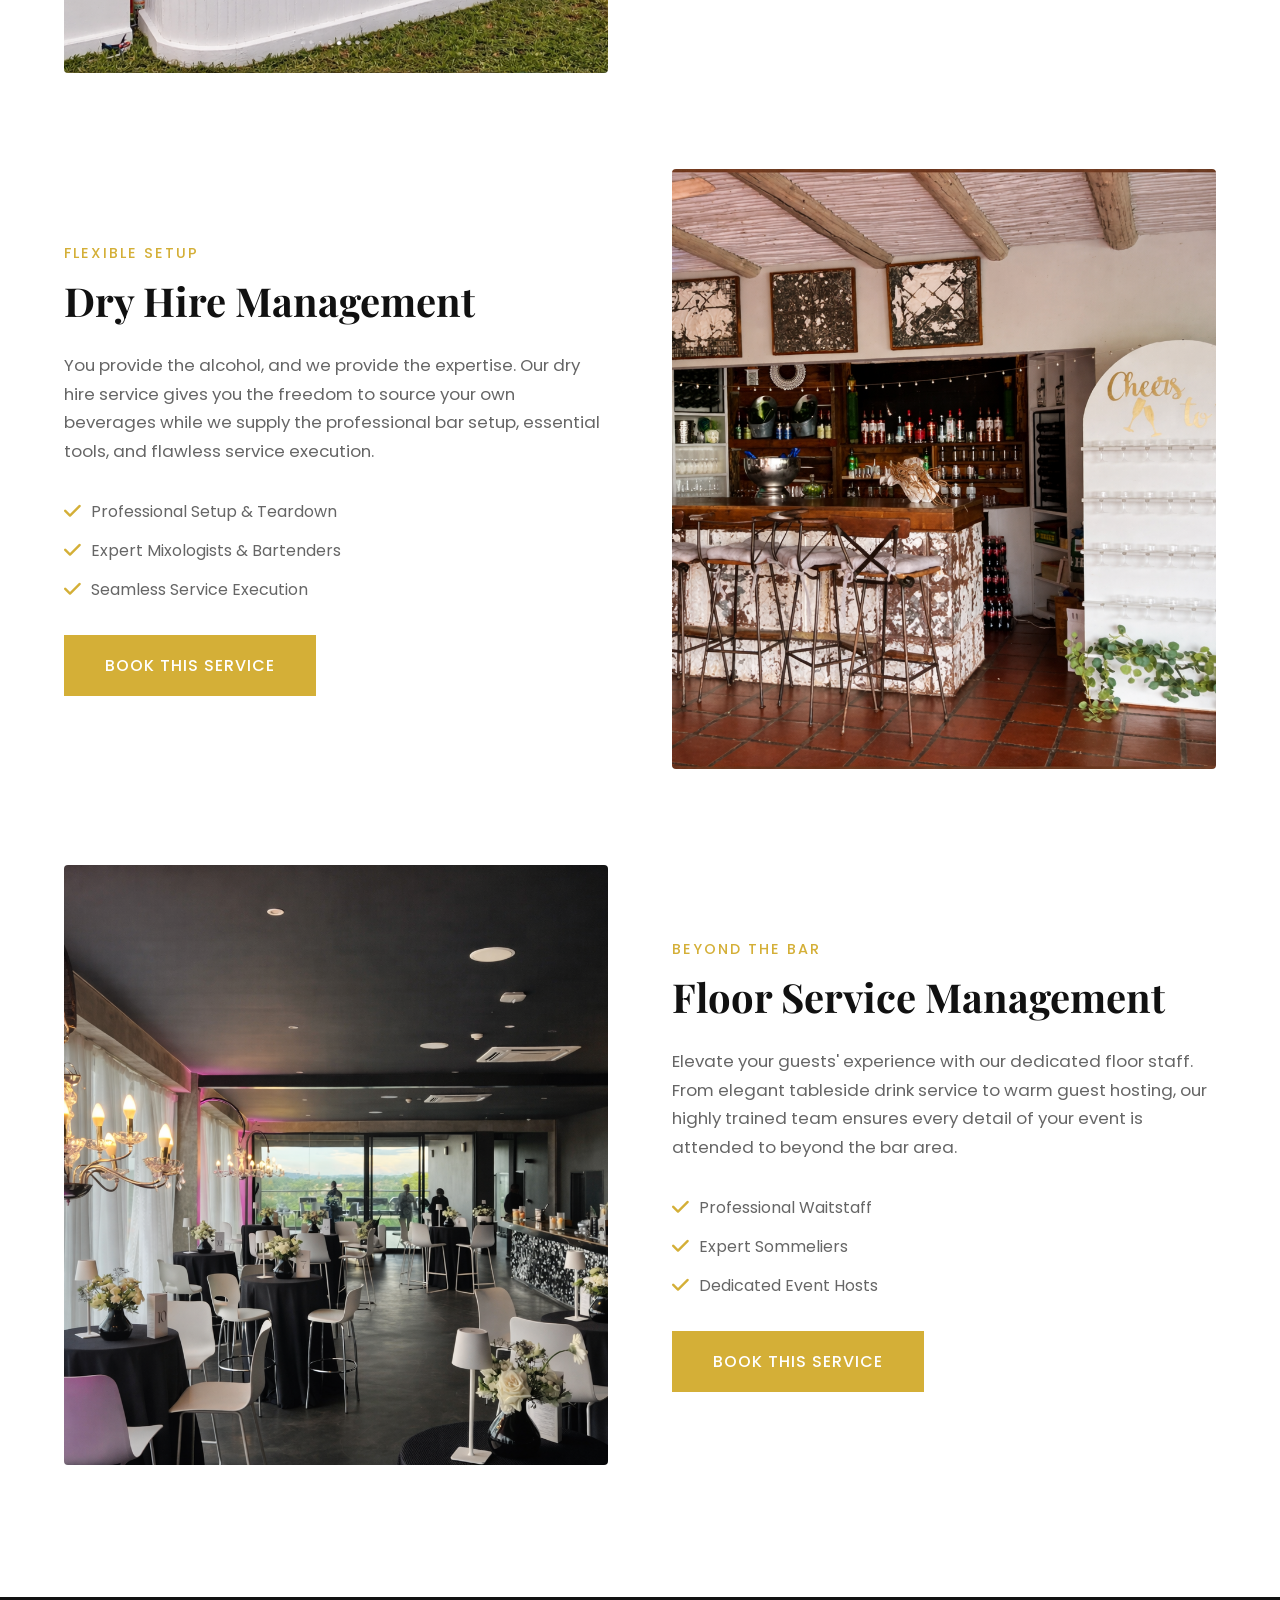
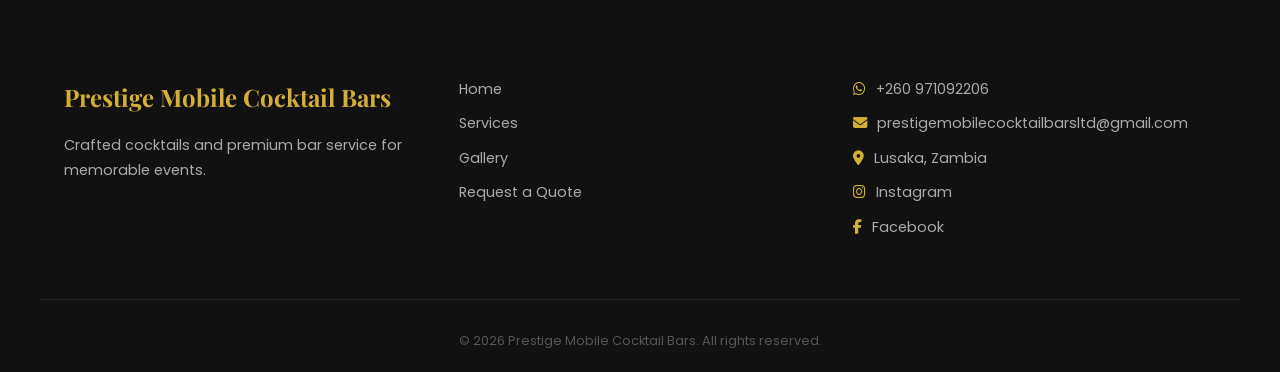
<file: services.html>
<!DOCTYPE html>
<html lang="en">
<head>
    <meta charset="UTF-8">
    <meta name="viewport" content="width=device-width, initial-scale=1.0">
    <title>Mobile Cocktail Bar Services in Zambia | Weddings, Parties & Corporate Events</title>
    <meta name="description" content="Book Prestige Mobile Cocktail Bars for mobile cocktail bar services in Zambia. Premium bar hire for weddings, parties & corporate events in Lusaka.">
    <meta name="keywords" content="mobile cocktail bar Zambia, cocktail bar services Lusaka, event bar services Zambia, wedding cocktail bar, cocktail bar hire Lusaka, corporate event bar hire, mobile cocktail bar hire">
    <meta name="theme-color" content="#111111">
    <link rel="canonical" href="https://prestigemobilecocktailbars.com/services.html">
    <link rel="icon" href="/favicon.ico" type="image/x-icon">
    <link rel="icon" type="image/png" sizes="32x32" href="favicon-32x32.png">
    <link rel="icon" type="image/png" sizes="48x48" href="favicon-48x48.png">
    <link rel="apple-touch-icon" sizes="180x180" href="apple-touch-icon.png">

    <meta property="og:title" content="Mobile Cocktail Bar Services in Zambia | Weddings, Parties & Corporate Events">
    <meta property="og:description" content="Book Prestige Mobile Cocktail Bars for mobile cocktail bar services in Zambia. Premium bar hire for weddings, parties & corporate events in Lusaka.">
    <meta property="og:image" content="images/preview.jpg">
    <meta property="og:url" content="https://prestigemobilecocktailbars.com/services.html">
    <meta property="og:type" content="website">
    <meta property="og:site_name" content="Prestige Mobile Cocktail Bars">

    <meta name="twitter:card" content="summary_large_image">
    <meta name="twitter:title" content="Mobile Cocktail Bar Services in Zambia | Weddings, Parties & Corporate Events">
    <meta name="twitter:description" content="Book Prestige Mobile Cocktail Bars for mobile cocktail bar services in Zambia. Premium bar hire for weddings, parties & corporate events in Lusaka.">
    <meta name="twitter:image" content="images/preview.jpg">

    <script type="application/ld+json">
        {
          "@context": "https://schema.org",
          "@type": "LocalBusiness",
          "name": "Prestige Mobile Cocktail Bars",
          "description": "Event bar services in Zambia including mobile cocktail bar hire for weddings, parties, and corporate events.",
          "url": "https://prestigemobilecocktailbars.com/services.html",
          "telephone": "+260971092206",
          "address": {
            "@type": "PostalAddress",
            "addressLocality": "Lusaka",
            "addressRegion": "Lusaka",
            "addressCountry": "ZM"
          },
          "areaServed": ["Zambia"],
          "serviceType": "Event bar services"
        }
    </script>

    <link rel="preconnect" href="https://fonts.googleapis.com">
    <link rel="preconnect" href="https://fonts.gstatic.com" crossorigin>
    <link href="https://fonts.googleapis.com/css2?family=Playfair+Display:ital,wght@0,400;0,700;1,400&family=Poppins:wght@300;400;500;600&display=swap" rel="stylesheet">
    <link rel="stylesheet" href="https://cdnjs.cloudflare.com/ajax/libs/font-awesome/6.4.0/css/all.min.css">
    <link rel="stylesheet" href="css/style.css">
</head>
<body>
    <nav class="navbar scrolled" aria-label="Primary navigation">
        <div class="logo"><a href="index.html">Prestige Mobile Cocktail Bars</a></div>

        <input type="checkbox" id="nav-toggle" class="nav-toggle-input" aria-hidden="true">
        <label class="menu-toggle" for="nav-toggle" aria-label="Open menu" aria-controls="nav-drawer">
            <i class="fa-solid fa-bars icon-open"></i>
            <i class="fa-solid fa-xmark icon-close"></i>
        </label>

        <div class="nav-overlay" aria-hidden="true"></div>

        <ul class="nav-links" id="nav-drawer">
            <li><a href="index.html">Home</a></li>
            <li><a href="services.html" class="active">Services</a></li>
            <li><a href="gallery.html">Gallery</a></li>
            <li><a href="quote.html" class="btn-small">Request a Quote</a></li>
        </ul>
    </nav>

    <section class="section-padding nav-offset">
        <div class="container">
            <div class="text-center reveal mb-4rem">
                <h1>Mobile Cocktail Bar Services in Zambia</h1>
                <p class="section-lead">
                    We provide tailored beverage solutions ensuring your event runs flawlessly and your guests are truly impressed.
                </p>
            </div>

            <!-- Full Bar Management -->
            <div class="split-layout split-section">
                <div class="text-box reveal-left">
                    <span class="subtitle">Complete Execution</span>
                    <h2>Full Bar Management</h2>
                    <p>We handle everything from drinks and staffing to service execution. You enjoy your event while we manage the logistics, inventory, glassware, and professional mixologists.</p>
                    <ul class="feature-list">
                        <li><i class="fa-solid fa-check"></i> Professional Bartenders</li>
                        <li><i class="fa-solid fa-check"></i> Premium Glassware</li>
                        <li><i class="fa-solid fa-check"></i> Ice &amp; Ingredients Logistics</li>
                    </ul>
                    <a href="quote.html" class="btn-primary">Book This Service</a>
                </div>
                <div class="image-box reveal-right">
                    <img src="images/visual_2.png" alt="Bartender pouring drink" loading="lazy" decoding="async">
                </div>
            </div>

            <!-- Mobile Cocktail Bar -->
            <div class="split-layout split-section">
                <div class="image-box reveal-left">
                    <img src="images/visual_3.png" alt="Craft cocktails" loading="lazy" decoding="async">
                </div>
                <div class="text-box reveal-right">
                    <span class="subtitle">Aesthetic &amp; Taste</span>
                    <h2>Mobile Cocktail Bar &amp; Custom Menus</h2>
                    <p>Stylish mobile bar setups designed to match your event theme and ambiance, paired with signature cocktails crafted specifically for your event.</p>
                    <ul class="feature-list">
                        <li><i class="fa-solid fa-check"></i> Themed Bar Aesthetics</li>
                        <li><i class="fa-solid fa-check"></i> Signature Drink Curation</li>
                    </ul>
                    <a href="quote.html" class="btn-primary">Book This Service</a>
                </div>
            </div>

            <!-- Dry Hire -->
            <div class="split-layout split-section">
                <div class="text-box reveal-left">
                    <span class="subtitle">Flexible Setup</span>
                    <h2>Dry Hire Management</h2>
                    <p>You provide the alcohol, and we provide the expertise. Our dry hire service gives you the freedom to source your own beverages while we supply the professional bar setup, essential tools, and flawless service execution.</p>
                    <ul class="feature-list">
                        <li><i class="fa-solid fa-check"></i> Professional Setup &amp; Teardown</li>
                        <li><i class="fa-solid fa-check"></i> Expert Mixologists &amp; Bartenders</li>
                        <li><i class="fa-solid fa-check"></i> Seamless Service Execution</li>
                    </ul>
                    <a href="quote.html" class="btn-primary">Book This Service</a>
                </div>
                <div class="image-box reveal-right">
                    <img src="images/visual_4.png" alt="Professional bar setup and tools" loading="lazy" decoding="async">
                </div>
            </div>

            <!-- Floor Service -->
            <div class="split-layout split-section-last">
                <div class="image-box reveal-left">
                    <img src="images/visual_5.png" alt="Elegant floor service staff" loading="lazy" decoding="async">
                </div>
                <div class="text-box reveal-right">
                    <span class="subtitle">Beyond the Bar</span>
                    <h2>Floor Service Management</h2>
                    <p>Elevate your guests' experience with our dedicated floor staff. From elegant tableside drink service to warm guest hosting, our highly trained team ensures every detail of your event is attended to beyond the bar area.</p>
                    <ul class="feature-list">
                        <li><i class="fa-solid fa-check"></i> Professional Waitstaff</li>
                        <li><i class="fa-solid fa-check"></i> Expert Sommeliers</li>
                        <li><i class="fa-solid fa-check"></i> Dedicated Event Hosts</li>
                    </ul>
                    <a href="quote.html" class="btn-primary">Book This Service</a>
                </div>
            </div>

        </div>
    </section>

    <footer class="footer">
        <div class="container footer-content">
            <div class="footer-brand">
                <h3>Prestige Mobile Cocktail Bars</h3>
                <p>Crafted cocktails and premium bar service for memorable events.</p>
            </div>
            <ul class="footer-links">
                <li><a href="index.html">Home</a></li>
                <li><a href="services.html">Services</a></li>
                <li><a href="gallery.html">Gallery</a></li>
                <li><a href="quote.html">Request a Quote</a></li>
            </ul>
            <div class="footer-contact">
                <p><i class="fa-brands fa-whatsapp"></i> +260 971092206</p>
                <p><i class="fa-solid fa-envelope"></i> prestigemobilecocktailbarsltd@gmail.com</p>
                <p><i class="fa-solid fa-location-dot"></i> Lusaka, Zambia</p>
                <p>
                    <i class="fa-brands fa-instagram"></i>
                    <a href="https://www.instagram.com/mobilecocktailbarzm/?__pwa=1" target="_blank" rel="noopener noreferrer">Instagram</a>
                </p>
                <p>
                    <i class="fa-brands fa-facebook-f"></i>
                    <a href="https://www.facebook.com/profile.php?id=100063787463363" target="_blank" rel="noopener noreferrer">Facebook</a>
                </p>
            </div>
        </div>
        <div class="footer-bottom">
            &copy; 2026 Prestige Mobile Cocktail Bars. All rights reserved.
        </div>
    </footer>

    <a href="https://wa.me/260971092206?text=Hello%20Prestige%20Mobile%20Cocktail%20Bars,%20I%20would%20like%20to%20know%20more%20about%20your%20services." target="_blank" rel="noopener noreferrer" class="whatsapp-float" aria-label="Chat on WhatsApp">
        <i class="fa-brands fa-whatsapp"></i>
    </a>

    <script src="js/main.js" defer></script>
</body>
</html>
</file>
<file: css/style.css>
:root {
    --black: #111111;
    --gold: #d4af37;
    --white: #ffffff;
    --gray: #f9f9f9;
    --text-muted: #666666;
    --whatsapp-green: #25D366;
    --transition: all 0.4s cubic-bezier(0.165, 0.84, 0.44, 1);
    --nav-height: 96px;
}

* { margin: 0; padding: 0; box-sizing: border-box; }

html { overflow-x: hidden; }

body {
    font-family: 'Poppins', sans-serif;
    background-color: var(--white);
    color: var(--black);
    line-height: 1.7;
    overflow-x: hidden;
}

img { max-width: 100%; height: auto; display: block; }

h1, h2, h3 {
    font-family: 'Playfair Display', serif;
    font-weight: 700;
    color: var(--black);
}

.container { max-width: 1200px; margin: 0 auto; padding: 0 1.5rem; }
.section-padding { padding: 100px 0; }
.text-center { text-align: center; }
.bg-dark { background: var(--black); color: var(--white); }
.bg-dark h2, .bg-dark h3 { color: var(--white); }
.bg-gold { background: var(--gold); color: var(--black); padding: 80px 0; }

/* ── Navigation ─────────────────────────────────────── */
.navbar {
    position: fixed; top: 0; width: 100%;
    display: flex; justify-content: space-between; align-items: center;
    padding: clamp(0.9rem, 2vw, 1.5rem) clamp(1rem, 4vw, 4rem);
    z-index: 1000; transition: var(--transition);
}
.navbar.scrolled {
    background: rgba(17, 17, 17, 0.98);
    padding: 1rem 4rem;
    box-shadow: 0 4px 10px rgba(0,0,0,0.2);
}
.logo {
    font-family: 'Playfair Display', serif;
    font-size: 1.5rem; color: var(--gold);
    letter-spacing: 1px; font-weight: 700; flex-shrink: 0;
}
.logo a { text-decoration: none; color: inherit; }
.nav-links { display: flex; list-style: none; align-items: center; }
.nav-links li { margin-left: 2.5rem; }
.nav-links a {
    text-decoration: none; color: var(--white); font-size: 0.9rem;
    text-transform: uppercase; letter-spacing: 1px; transition: var(--transition); white-space: nowrap;
}
.nav-links a:hover, .nav-links a.active { color: var(--gold); }
.nav-links a.btn-small {
    border: 1px solid var(--white);
    padding: 0.5rem 1rem;
    display: inline-block;
}
.nav-links a.btn-small:hover {
    background: var(--gold);
    border-color: var(--gold);
    color: var(--white);
}
.menu-toggle {
    display: none; color: var(--white);
    font-size: 1.5rem; cursor: pointer; z-index: 1001; padding: 6px;
}

/* Mobile nav overlay */
.nav-overlay {
    display: none; position: fixed; inset: 0;
    background: rgba(0,0,0,0.6); z-index: 998;
}

/* Mobile nav toggle (checkbox so it works without JS) */
.nav-toggle-input {
    position: absolute;
    width: 1px; height: 1px;
    overflow: hidden;
    clip: rect(0 0 0 0);
    white-space: nowrap;
}
.menu-toggle .icon-close { display: none; }
.menu-toggle .icon-open { display: inline-block; }

/* ── Buttons ─────────────────────────────────────────── */
.btn-primary {
    display: inline-block; padding: 1rem 2.5rem;
    background: var(--gold); color: var(--white);
    text-decoration: none; text-transform: uppercase;
    font-weight: 500; letter-spacing: 1px; font-family: 'Poppins', sans-serif;
    transition: var(--transition); border: 1px solid var(--gold); cursor: pointer;
}
.btn-primary:hover { background: transparent; color: var(--gold); }
.btn-primary.dark { background: var(--black); color: var(--gold); border-color: var(--black); }
.btn-primary.dark:hover { background: transparent; color: var(--black); border-color: var(--black); }
.btn-secondary {
    display: inline-block; padding: 1rem 2.5rem;
    border: 1px solid var(--white); color: var(--white);
    text-decoration: none; text-transform: uppercase;
    margin-left: 1rem; transition: var(--transition);
}
.btn-secondary:hover { background: var(--white); color: var(--black); }
.btn-text { color: var(--gold); text-decoration: none; font-weight: 600; text-transform: uppercase; letter-spacing: 1px; }

.btn-primary, .btn-secondary, .btn-text, .btn-whatsapp {
    min-height: 48px;
}

.cta-primary { margin-top: 1.5rem; display: inline-block; }

.btn-primary:focus-visible, .btn-secondary:focus-visible, .btn-text:focus-visible,
.nav-links a:focus-visible, .menu-toggle:focus-visible,
input:focus-visible, select:focus-visible, textarea:focus-visible {
    outline: 3px solid rgba(212, 175, 55, 0.35);
    outline-offset: 2px;
}

/* ── Hero ────────────────────────────────────────────── */
.hero {
    height: 100svh; min-height: 500px;
    background: url('../images/mainbackground.png') center/cover no-repeat;
    display: flex; align-items: center; justify-content: center;
    text-align: center; position: relative;
}
.hero-overlay { position: absolute; inset: 0; background: rgba(17,17,17,0.6); }
.hero-content { position: relative; color: var(--white); z-index: 10; padding: 0 1.5rem; width: 100%; }
.hero-content h1 {
    font-size: clamp(2.2rem, 6vw, 4.5rem);
    margin-bottom: 1rem; max-width: 900px;
    color: var(--white); margin-inline: auto;
}
.hero-content p {
    font-size: clamp(0.95rem, 2.5vw, 1.2rem);
    margin-bottom: 2rem; font-weight: 300; letter-spacing: 2px;
}
.hero-btns { display: flex; flex-wrap: wrap; gap: 1rem; justify-content: center; align-items: center; }
.hero-btns .btn-secondary { margin-left: 0; }

/* ── Social Proof ────────────────────────────────────── */
.social-proof {
    background: var(--black); color: var(--gold); padding: 20px 0;
    overflow: hidden; white-space: nowrap;
    border-top: 1px solid #222; border-bottom: 1px solid #222;
}
.scroll-text {
    display: inline-block; font-size: 1rem;
    text-transform: uppercase; letter-spacing: 4px;
    animation: scroll 25s linear infinite;
}
@keyframes scroll { from { transform: translateX(0); } to { transform: translateX(-50%); } }

/* ── Layouts ─────────────────────────────────────────── */
.split-layout { display: grid; grid-template-columns: 1fr 1fr; gap: 4rem; align-items: center; }
.image-box img { width: 100%; height: 600px; object-fit: cover; border-radius: 4px; }
.subtitle { color: var(--gold); text-transform: uppercase; letter-spacing: 2px; font-weight: 500; font-size: 0.9rem; display: block; margin-bottom: 10px; }
.text-box h2 { font-size: clamp(1.8rem, 3.5vw, 2.5rem); margin-bottom: 1.5rem; line-height: 1.3; }
.text-box p { color: var(--text-muted); margin-bottom: 2rem; font-size: 1.05rem; }
    .experience-grid { display: grid; grid-template-columns: repeat(2, minmax(0,1fr)); gap: 2rem; margin-top: 3rem; }
    .experience-card { background: #111; border: 1px solid #222; border-radius: 8px; overflow: hidden; }
    .experience-card img { width: 100%; height: 100%; min-height: 320px; object-fit: cover; display: block; }
    .experience-card .card-body { padding: 1.75rem; }
    .experience-card .card-body span { color: var(--gold); text-transform: uppercase; letter-spacing: 1.5px; font-size: 0.8rem; display: block; margin-bottom: 0.75rem; }
    .experience-card .card-body p { color: rgba(255,255,255,0.82); line-height: 1.8; }
    .experience-section .section-lead { color: rgba(255,255,255,0.78); max-width: 54ch; margin-inline: auto; }

    .image-divider { padding: 0; }
    .image-divider-grid { display: grid; grid-template-columns: repeat(3, minmax(0,1fr)); gap: 1rem; margin: 2rem 0 3rem; }
    .image-divider-grid img { width: 100%; height: 240px; object-fit: cover; border-radius: 6px; }

    .premium-story .story-grid { display: grid; grid-template-columns: 1.1fr 0.9fr; gap: 3rem; align-items: center; }
    .premium-story .story-text { display: flex; flex-direction: column; gap: 1.5rem; }
    .premium-story .story-text p { color: var(--text-muted); max-width: 48ch; }
    .premium-story .accent-image { overflow: hidden; border-radius: 6px; }
    .premium-story .accent-image img { width: 100%; height: 220px; object-fit: cover; display: block; }
    .premium-story .story-visual img { width: 100%; height: 100%; min-height: 520px; object-fit: cover; border-radius: 8px; display: block; }
/* ── Cards ───────────────────────────────────────────── */
.card-grid { display: grid; grid-template-columns: repeat(auto-fit, minmax(240px, 1fr)); gap: 2rem; margin-top: 4rem; }
.card { padding: 3rem 2rem; border: 1px solid #333; transition: var(--transition); background: rgba(255,255,255,0.02); }
.card:hover { border-color: var(--gold); transform: translateY(-10px); background: rgba(255,255,255,0.05); }
.card .icon { font-size: 2.5rem; margin-bottom: 1.5rem; color: var(--gold); }
.card h3 { margin-bottom: 1rem; font-size: 1.3rem; }
.card p { color: #aaa; font-size: 0.95rem; }

/* ── Steps ───────────────────────────────────────────── */
.steps-grid { display: grid; grid-template-columns: repeat(4, 1fr); gap: 2rem; margin-top: 4rem; text-align: center; }
.step span { font-family: 'Playfair Display'; font-size: 3.5rem; color: var(--gold); display: block; opacity: 0.5; margin-bottom: 10px; }
.step p { font-weight: 500; font-size: 1.1rem; }

/* ── Quote / Form ────────────────────────────────────── */
.quote-wrapper { display: grid; grid-template-columns: 1fr 2fr; gap: 4rem; align-items: start; }
.requirements-box { background: var(--gray); padding: 3rem; border-left: 4px solid var(--gold); }
.requirements-box h3 { margin-bottom: 1.5rem; font-size: 1.5rem; }
.requirements-box ul { list-style: none; }
.requirements-box ul li { margin-bottom: 1rem; display: flex; align-items: center; color: var(--text-muted); }
.requirements-box ul li i { color: var(--gold); margin-right: 15px; font-size: 1.2rem; flex-shrink: 0; }
.quote-form { background: var(--white); }
.form-group { margin-bottom: 1.5rem; display: flex; flex-direction: column; }
.form-row { display: grid; grid-template-columns: 1fr 1fr; gap: 1.5rem; }
label { font-weight: 500; margin-bottom: 0.5rem; font-size: 0.9rem; color: var(--black); }
input, select, textarea {
    padding: 1rem; border: 1px solid #ddd; font-family: inherit; font-size: 1rem;
    background: var(--gray); transition: var(--transition); outline: none; width: 100%; border-radius: 2px;
}
input:focus, select:focus, textarea:focus { border-color: var(--gold); background: var(--white); }
.radio-group { display: flex; flex-direction: column; gap: 0.8rem; margin-top: 10px; }
.radio-group label { display: flex; align-items: center; cursor: pointer; font-weight: 400; margin-bottom: 0; }
.radio-group input { width: auto; margin-right: 10px; accent-color: var(--gold); flex-shrink: 0; }

/* WhatsApp submit button */
.btn-whatsapp {
    width: 100%; border: none; cursor: pointer; margin-top: 1rem;
    background-color: var(--whatsapp-green); color: white;
    display: flex; align-items: center; justify-content: center;
    gap: 10px; padding: 1rem 2rem; font-size: 1rem;
    font-family: 'Poppins', sans-serif; font-weight: 500;
    text-transform: uppercase; letter-spacing: 1px;
    transition: var(--transition); border-radius: 2px;
}
.btn-whatsapp:hover { background-color: #1ebe5d; }
.btn-whatsapp i { font-size: 1.3rem; }

/* ── WhatsApp Float ──────────────────────────────────── */
.whatsapp-float {
    position: fixed; bottom: 1.5rem; right: 1.5rem;
    background: var(--whatsapp-green); color: white;
    width: 60px; height: 60px; border-radius: 50%;
    display: flex; align-items: center; justify-content: center;
    font-size: 1.8rem; text-decoration: none; z-index: 999;
    box-shadow: 0 4px 20px rgba(37,211,102,0.45); transition: var(--transition);
}
.whatsapp-float:hover { transform: scale(1.1); }

/* ── Footer ──────────────────────────────────────────── */
.footer { background: var(--black); color: var(--white); padding: 80px 0 20px; }
.footer-content { display: grid; grid-template-columns: repeat(3, 1fr); gap: 2rem; border-bottom: 1px solid #222; padding-bottom: 50px; }
.footer-brand h3 { color: var(--gold); margin-bottom: 1rem; font-size: 1.5rem; }
.footer-brand p { color: #aaa; font-size: 0.9rem; }
.footer-links { list-style: none; }
.footer-links a { color: #aaa; text-decoration: none; display: block; margin-bottom: 10px; transition: var(--transition); font-size: 0.9rem; }
.footer-links a:hover { color: var(--gold); }
.footer-contact p { color: #aaa; margin-bottom: 10px; display: flex; align-items: center; gap: 10px; font-size: 0.9rem; }
.footer-contact i { color: var(--gold); flex-shrink: 0; }
.footer-contact a { color: #aaa; text-decoration: none; transition: var(--transition); }
.footer-contact a:hover { color: var(--gold); }
.footer-bottom { text-align: center; padding-top: 30px; font-size: 0.8rem; color: #555; }

/* ── Animations ──────────────────────────────────────── */
.reveal { opacity: 0; transform: translateY(30px); transition: 0.8s all ease; }
.reveal-left { opacity: 0; transform: translateX(-40px); transition: 0.8s all ease; }
.reveal-right { opacity: 0; transform: translateX(40px); transition: 0.8s all ease; }
.reveal.active, .reveal-left.active, .reveal-right.active { opacity: 1; transform: translate(0); }

/* ── Generic spacing helpers ─────────────────────────── */
.nav-offset { margin-top: var(--nav-height); }
.section-lead { color: var(--text-muted); max-width: 60ch; margin: 1rem auto 0; font-size: 1.1rem; }
.section-lead-sm { font-size: 1.05rem; }
.mb-4rem { margin-bottom: 4rem; }
.split-section { margin-bottom: 6rem; }
.split-section-last { margin-bottom: 2rem; }
.feature-list { list-style: none; color: var(--text-muted); margin-bottom: 2rem; }
.feature-list li { margin-bottom: 0.75rem; display: flex; align-items: center; gap: 10px; }
.feature-list li i { color: var(--gold); margin-right: 0; font-size: 1.2rem; flex-shrink: 0; }

.page-black { background: var(--black); }
.gallery-spacer { margin-top: 4rem; }
.quote-lead { margin-bottom: 3.5rem; }
.requirements-lead { margin-bottom: 1.75rem; color: var(--text-muted); font-size: 0.95rem; }

/* ── Gallery (moved from inline gallery.html) ─────────── */
.gallery-hero {
    height: 90svh;
    min-height: 500px;
    background: url('../images/gallery-background.png') center/cover no-repeat;
    position: relative;
    display: flex; align-items: flex-end;
}
.gallery-hero-overlay {
    position: absolute; inset: 0;
    background: linear-gradient(to bottom, rgba(17,17,17,0.15) 0%, rgba(17,17,17,0.75) 100%);
}
.gallery-hero-content {
    position: relative; z-index: 2;
    padding: clamp(2rem, 4vw, 3rem) clamp(1.25rem, 4vw, 4rem) clamp(1.75rem, 3vw, 3.5rem);
    max-width: 700px;
    width: 100%;
}
.gallery-hero-content .eyebrow {
    color: var(--gold);
    font-size: 0.75rem;
    text-transform: uppercase;
    letter-spacing: 4px;
    font-weight: 500;
    display: block;
    margin-bottom: 0.75rem;
}
.gallery-hero-content h1 {
    color: var(--white);
    font-size: clamp(2.2rem, 5vw, 3.8rem);
    line-height: 1.15;
    margin-bottom: 1rem;
}
.gallery-hero-content p {
    color: rgba(255,255,255,0.7);
    font-size: 1rem;
    font-weight: 300;
    letter-spacing: 0.5px;
    max-width: 480px;
}

.gallery-section {
    background: var(--black);
    padding: 80px 0 100px;
}

.row-featured {
    display: grid;
    grid-template-columns: 1.4fr 1fr;
    grid-template-rows: auto;
    gap: 6px;
    margin-bottom: 6px;
}
.row-featured .img-main { grid-row: span 2; }
.row-featured .img-main img {
    width: 100%; height: 100%; min-height: 560px;
    object-fit: cover; display: block;
}
.row-featured .img-stack img {
    width: 100%; height: 277px;
    object-fit: cover; display: block;
}

.row-trio {
    display: grid;
    grid-template-columns: repeat(3, 1fr);
    gap: 6px;
    margin-bottom: 6px;
}
.row-trio img {
    width: 100%; height: 340px;
    object-fit: cover; display: block;
}

.row-split {
    display: grid;
    grid-template-columns: 1.8fr 1fr;
    gap: 6px;
    margin-bottom: 6px;
}
.row-split img {
    width: 100%; height: 420px;
    object-fit: cover; display: block;
}

.row-quad {
    display: grid;
    grid-template-columns: repeat(4, 1fr);
    gap: 6px;
}
.row-quad img {
    width: 100%; height: 280px;
    object-fit: cover; display: block;
}

.img-wrap { position: relative; overflow: hidden; }
.img-wrap img {
    transition: transform 0.7s cubic-bezier(0.165, 0.84, 0.44, 1);
    display: block;
}
.img-wrap:hover img { transform: scale(1.04); }

.img-wrap .overlay {
    position: absolute; inset: 0;
    background: rgba(17,17,17,0);
    transition: background 0.4s ease;
    pointer-events: none;
}
.img-wrap:hover .overlay { background: rgba(17,17,17,0.25); }

.img-caption {
    position: absolute; bottom: 0; left: 0; right: 0;
    padding: 2rem 1.75rem 1.5rem;
    background: linear-gradient(to top, rgba(17,17,17,0.85) 0%, transparent 100%);
    transform: translateY(6px);
    opacity: 0;
    transition: all 0.4s ease;
}
.img-wrap:hover .img-caption {
    opacity: 1;
    transform: translateY(0);
}
.img-caption span {
    display: block;
    font-size: 0.7rem;
    text-transform: uppercase;
    letter-spacing: 3px;
    color: var(--gold);
    margin-bottom: 4px;
}
.img-caption p {
    color: var(--white);
    font-family: 'Playfair Display', serif;
    font-size: 1.05rem;
    font-style: italic;
    margin: 0;
}

.gallery-label {
    display: flex;
    align-items: center;
    gap: 1.5rem;
    margin-bottom: 1.5rem;
}
.gallery-label span {
    font-size: 0.7rem;
    text-transform: uppercase;
    letter-spacing: 4px;
    color: #555;
    white-space: nowrap;
}
.gallery-label::after {
    content: '';
    flex: 1;
    height: 1px;
    background: #222;
}

.gallery-cta {
    background: var(--black);
    padding: 60px 0 100px;
    text-align: center;
    border-top: 1px solid #1a1a1a;
}
.gallery-cta h2 {
    color: var(--white);
    font-size: clamp(1.8rem, 4vw, 2.8rem);
    margin-bottom: 0.75rem;
}
.gallery-cta p {
    color: #666;
    font-size: 1rem;
    margin-bottom: 2rem;
}

/* ── Tablet Large: 1200px ────────────────────────────── */
@media (max-width: 1200px) {
    :root { --nav-height: 96px; }
    .navbar { padding: 1.25rem 2.5rem; }
    .navbar.scrolled { padding: 1rem 2.5rem; }
    .nav-links li { margin-left: 1.8rem; }
}

/* ── Tablet: 1024px ──────────────────────────────────── */
@media (max-width: 1024px) {
    :root { --nav-height: 90px; }
    .navbar { padding: 1.25rem 2rem; }
    .navbar.scrolled { padding: 0.9rem 2rem; }
    .nav-links li { margin-left: 1.6rem; }
}

/* ── Tablet: 900px ───────────────────────────────────── */
@media (max-width: 900px) {
    .section-padding { padding: 70px 0; }
    .split-layout { grid-template-columns: 1fr; gap: 2.5rem; direction: ltr !important; }
    .split-layout > * { direction: ltr !important; }
    .image-box img { height: 380px; }
    .experience-grid { grid-template-columns: 1fr; }
    .image-divider-grid { grid-template-columns: 1fr; }
    .premium-story .story-grid { grid-template-columns: 1fr; }
    .premium-story .story-visual img { min-height: 320px; }
    .steps-grid { grid-template-columns: repeat(2, 1fr); gap: 1.5rem; }
    .quote-wrapper { grid-template-columns: 1fr; gap: 2.5rem; }
    .footer-content { grid-template-columns: 1fr 1fr; }

    .gallery-section { padding: 70px 0 90px; }
    .gallery-hero-content { padding: 2rem 2rem 2.5rem; }
    .row-featured { grid-template-columns: 1fr; }
    .row-featured .img-main { grid-row: auto; }
    .row-featured .img-main img { min-height: 320px; height: 320px; }
    .row-featured .img-stack img { height: 220px; }
    .row-trio { grid-template-columns: 1fr 1fr; }
    .row-trio img { height: 240px; }
    .row-split { grid-template-columns: 1fr; }
    .row-split img { height: 280px; }
    .row-quad { grid-template-columns: 1fr 1fr; }
    .row-quad img { height: 200px; }
}

/* ── Mobile: 768px ───────────────────────────────────── */
@media (max-width: 768px) {
    .section-padding { padding: 55px 0; }
    :root { --nav-height: 74px; }
    .navbar { padding: 0.9rem 1.1rem; }
    .navbar.scrolled { padding: 0.85rem 1.1rem; background: var(--black); }
    .logo { font-size: 1.1rem; }

    /* Slide-in drawer */
    .nav-links {
        position: fixed; top: 0; right: -105%;
        width: 78%; max-width: 320px; height: 100vh;
        background: #0d0d0d; flex-direction: column; align-items: flex-start;
        padding: calc(var(--nav-height) + 2.2rem) 2rem 2rem; z-index: 999;
        box-shadow: -4px 0 24px rgba(0,0,0,0.5);
        transition: right 0.35s ease; display: flex; gap: 0;
        overflow-y: auto;
    }
    .nav-toggle-input:checked ~ .nav-overlay { display: block; }
    .nav-toggle-input:checked ~ .nav-links { right: 0; }
    .nav-toggle-input:checked + .menu-toggle .icon-open { display: none; }
    .nav-toggle-input:checked + .menu-toggle .icon-close { display: inline-block; }
    .nav-links li { margin-left: 0; width: 100%; }
    .nav-links a {
        font-size: 1rem; padding: 0.85rem 0;
        display: block; border-bottom: 1px solid #1e1e1e; color: var(--white);
    }
    .nav-links a.btn-small {
        border: 1px solid var(--gold) !important;
        padding: 0.65rem 1.2rem !important;
        margin-top: 1rem; display: inline-block !important;
        width: auto; border-bottom: none !important;
    }
    .menu-toggle { display: block; }

    .hero-content h1 { font-size: 2.1rem; }
    .hero-content p { font-size: 0.95rem; letter-spacing: 1px; }
    .hero-btns { flex-direction: column; align-items: center; max-width: 260px; margin-inline: auto; }
    .hero-btns .btn-primary, .hero-btns .btn-secondary { width: 100%; text-align: center; margin-left: 0; }

    .bg-gold { padding: 55px 0; }
    .bg-gold h2 { font-size: 1.7rem; }

    .image-box img { height: 260px; }

    .card-grid { grid-template-columns: 1fr 1fr; gap: 1rem; }
    .card { padding: 2rem 1.25rem; }

    .steps-grid { grid-template-columns: repeat(2, 1fr); gap: 1.25rem; margin-top: 2.5rem; }
    .step span { font-size: 2.5rem; }

    .form-row { grid-template-columns: 1fr; gap: 0; }
    .requirements-box { padding: 2rem 1.5rem; }

    .footer { padding: 50px 0 20px; }
    .footer-content { grid-template-columns: 1fr; text-align: center; gap: 2rem; }
    .footer-contact p { justify-content: center; }
    .footer-links { display: flex; flex-wrap: wrap; gap: 0.5rem 1.5rem; justify-content: center; }
    .footer-links a { margin-bottom: 0; }
}

/* ── Small Mobile: 480px ─────────────────────────────── */
@media (max-width: 480px) {
    .container { padding: 0 1rem; }
    .section-padding { padding: 45px 0; }
    .logo { font-size: 0.95rem; }

    .gallery-hero { min-height: 420px; }
    .gallery-hero-content { padding: 2rem 1.25rem 2.25rem; }

    .hero-content h1 { font-size: 1.75rem; }

    .card-grid { grid-template-columns: 1fr; }
    .card { padding: 2rem 1.5rem; }

    .steps-grid { grid-template-columns: 1fr 1fr; gap: 1rem; }
    .step span { font-size: 2rem; }

    .bg-gold h2 { font-size: 1.5rem; }

    .requirements-box { padding: 1.5rem 1.25rem; }
    input, select, textarea { padding: 0.85rem; }
    .btn-whatsapp { font-size: 0.9rem; padding: 0.9rem 1rem; }
}

/* ── Extra Small: 540px ─────────────────────────────── */
@media (max-width: 540px) {
    .gallery-section { padding: 50px 0 70px; }
    .gallery-hero-content h1 { font-size: 2rem; }
    .row-trio { grid-template-columns: 1fr; }
    .row-trio img { height: 260px; }
    .row-quad { grid-template-columns: 1fr 1fr; }
    .row-quad img { height: 160px; }
    .gallery-label { margin-bottom: 1rem; }
}

@media (prefers-reduced-motion: reduce) {
    * { transition: none !important; animation: none !important; }
    .reveal, .reveal-left, .reveal-right { opacity: 1; transform: none; }
}
</file>
